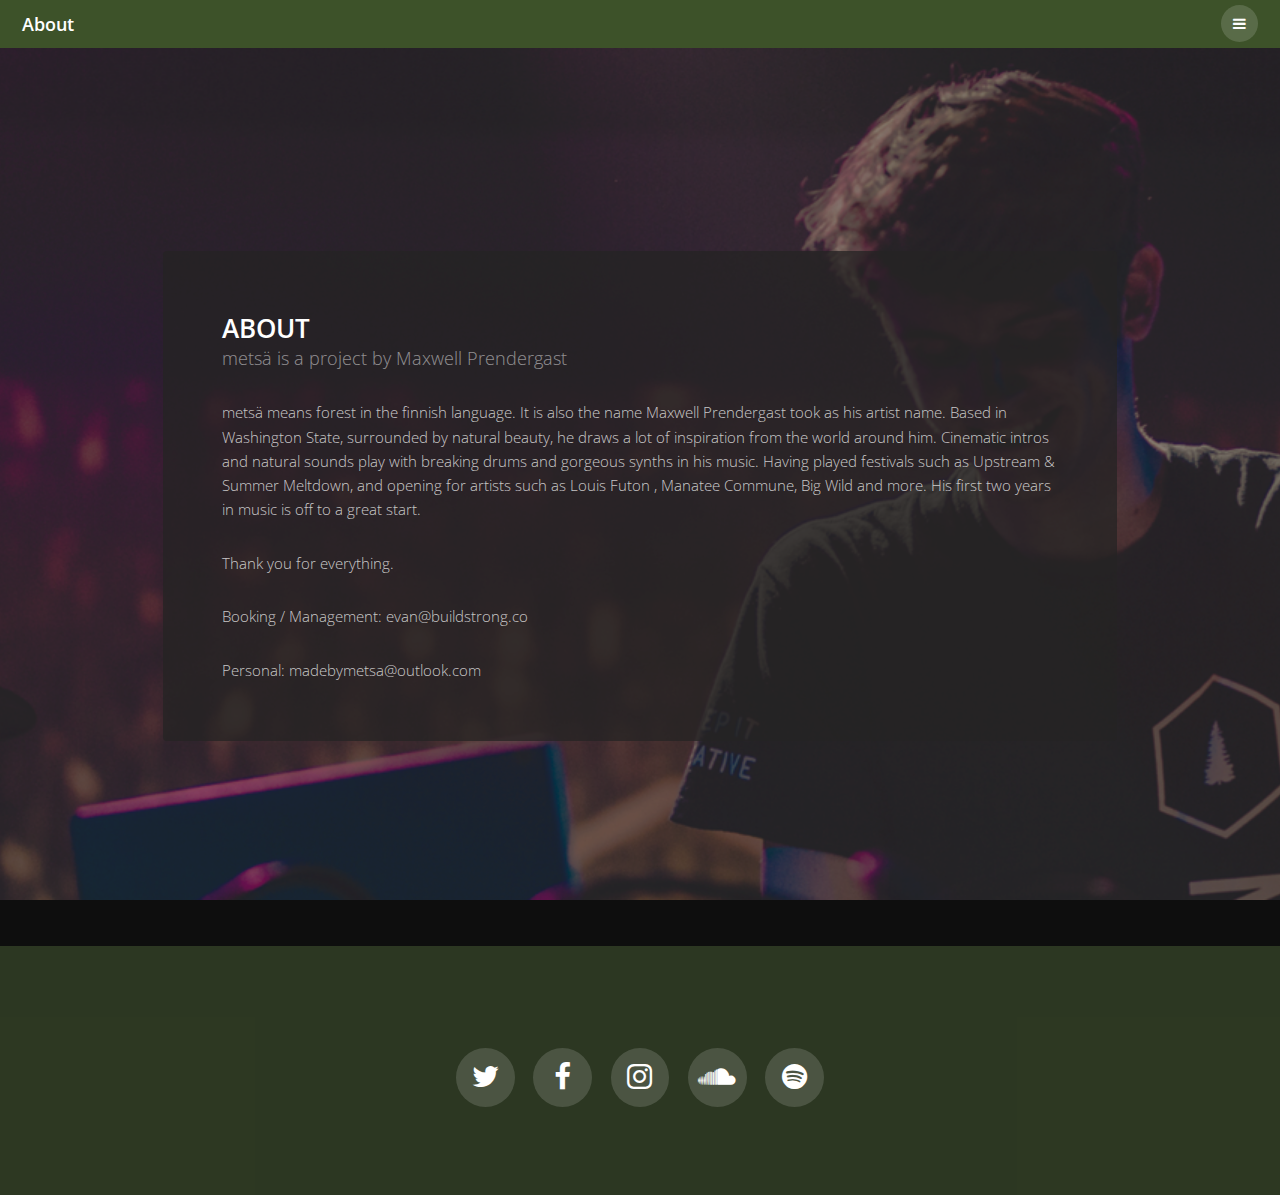
<file: about.html>
<!DOCTYPE HTML>
<!--
	Road Trip by TEMPLATED
	templated.co @templatedco
	Released for free under the Creative Commons Attribution 3.0 license (templated.co/license)
-->
<link rel="apple-touch-icon-precomposed" sizes="57x57" href="favicomatic/apple-touch-icon-57x57.png" />
<link rel="apple-touch-icon-precomposed" sizes="114x114" href="favicomatic/apple-touch-icon-114x114.png" />
<link rel="apple-touch-icon-precomposed" sizes="72x72" href="favicomatic/apple-touch-icon-72x72.png" />
<link rel="apple-touch-icon-precomposed" sizes="144x144" href="favicomatic/apple-touch-icon-144x144.png" />
<link rel="apple-touch-icon-precomposed" sizes="60x60" href="favicomatic/apple-touch-icon-60x60.png" />
<link rel="apple-touch-icon-precomposed" sizes="120x120" href="favicomatic/apple-touch-icon-120x120.png" />
<link rel="apple-touch-icon-precomposed" sizes="76x76" href="favicomatic/apple-touch-icon-76x76.png" />
<link rel="apple-touch-icon-precomposed" sizes="152x152" href="favicomatic/apple-touch-icon-152x152.png" />
<link rel="icon" type="image/png" href="favicomatic/favicon-196x196.png" sizes="196x196" />
<link rel="icon" type="image/png" href="favicomatic/favicon-96x96.png" sizes="96x96" />
<link rel="icon" type="image/png" href="favicomatic/favicon-32x32.png" sizes="32x32" />
<link rel="icon" type="image/png" href="favicomatic/favicon-16x16.png" sizes="16x16" />
<link rel="icon" type="image/png" href="favicomatic/favicon-128.png" sizes="128x128" />
<html>
	<head>
		<title>metsä: about</title>
		<meta charset="utf-8" />
		<meta name="viewport" content="width=device-width, initial-scale=1" />
		<link rel="stylesheet" href="assets/css/main.css" />
	</head>
	<body class="subpage">

		<!-- Header -->
			<header id="header" class="green">
				<div class="logo"><a href="index.html">About</a></div>
				<a href="#menu"><span>Menu</span></a>
			</header>

		<!-- Nav -->
			<nav id="menu">
				<ul class="links">
					<li><a href="index.html">Home</a></li>
					<li><a href="press.html">Press</a></li>
				  <li><a href="about.html">About</a></li>
				</ul>
			</nav>

		<!-- Content -->
		<!--
			Note: To show a background image, set the "data-bg" attribute below
			to the full filename of your image. This is used in each section to set
			the background image.
		-->
		<!-- Four -->
			<section id="four" class="wrapper post bg-img" data-bg="banner3.jpg">
				<div class="inner">
					<article class="box">
						<header>
							<h2  style = "text-align:left;">About</h2>
							<p style = "text-align:left;">metsä is a project by Maxwell Prendergast</p>
						</header>
						<div class="content">
							<p style = "text-align:left;">metsä means forest in the finnish language. It is also the name Maxwell Prendergast took as his artist name. Based in Washington State, surrounded by natural beauty, he draws a lot of inspiration from the world around him.  Cinematic intros and natural sounds play with breaking drums and gorgeous synths in his music.  Having played festivals such as Upstream & Summer Meltdown, and opening for artists such as Louis Futon , Manatee Commune, Big Wild  and more.  His first two years in music is off to a great start.
							</p>
							<p style = "text-align:left;">Thank you for everything.</p>
							<p style = "text-align:left;"> Booking / Management: evan@buildstrong.co</p>
							<p style = "text-align:left;"> Personal: madebymetsa@outlook.com</p>
						</div>
					</article>
				</div>
			</section>

		<!-- Footer -->
			<footer id="footer">
				<div class="inner">
					<ul class="icons">
						<li><a href="https://twitter.com/madebymetsa" class="icon round fa-twitter"><span class="label">Twitter</span></a></li>
						<li><a href="https://www.facebook.com/madebymetsa/" class="icon round fa-facebook"><span class="label">Facebook</span></a></li>
						<li><a href="https://www.instagram.com/madebymetsa/" class="icon round fa-instagram"><span class="label">Instagram</span></a></li>
						<li><a href="https://soundcloud.com/madebymetsa" class="icon round fa-soundcloud"><span class="label">Soundcloud</span></a></li>
						<li><a href="https://open.spotify.com/artist/4e6vHsG1DOc9ei7zar3ds7" class="icon round fa-spotify"><span class="label">Spotify</span></a></li>
					</ul>

				</div>
			</footer>

		<!-- Scripts -->
			<script src="assets/js/jquery.min.js"></script>
			<script src="assets/js/jquery.scrolly.min.js"></script>
			<script src="assets/js/jquery.scrollex.min.js"></script>
			<script src="assets/js/skel.min.js"></script>
			<script src="assets/js/util.js"></script>
			<script src="assets/js/main.js"></script>

	</body>
</html>
</file>
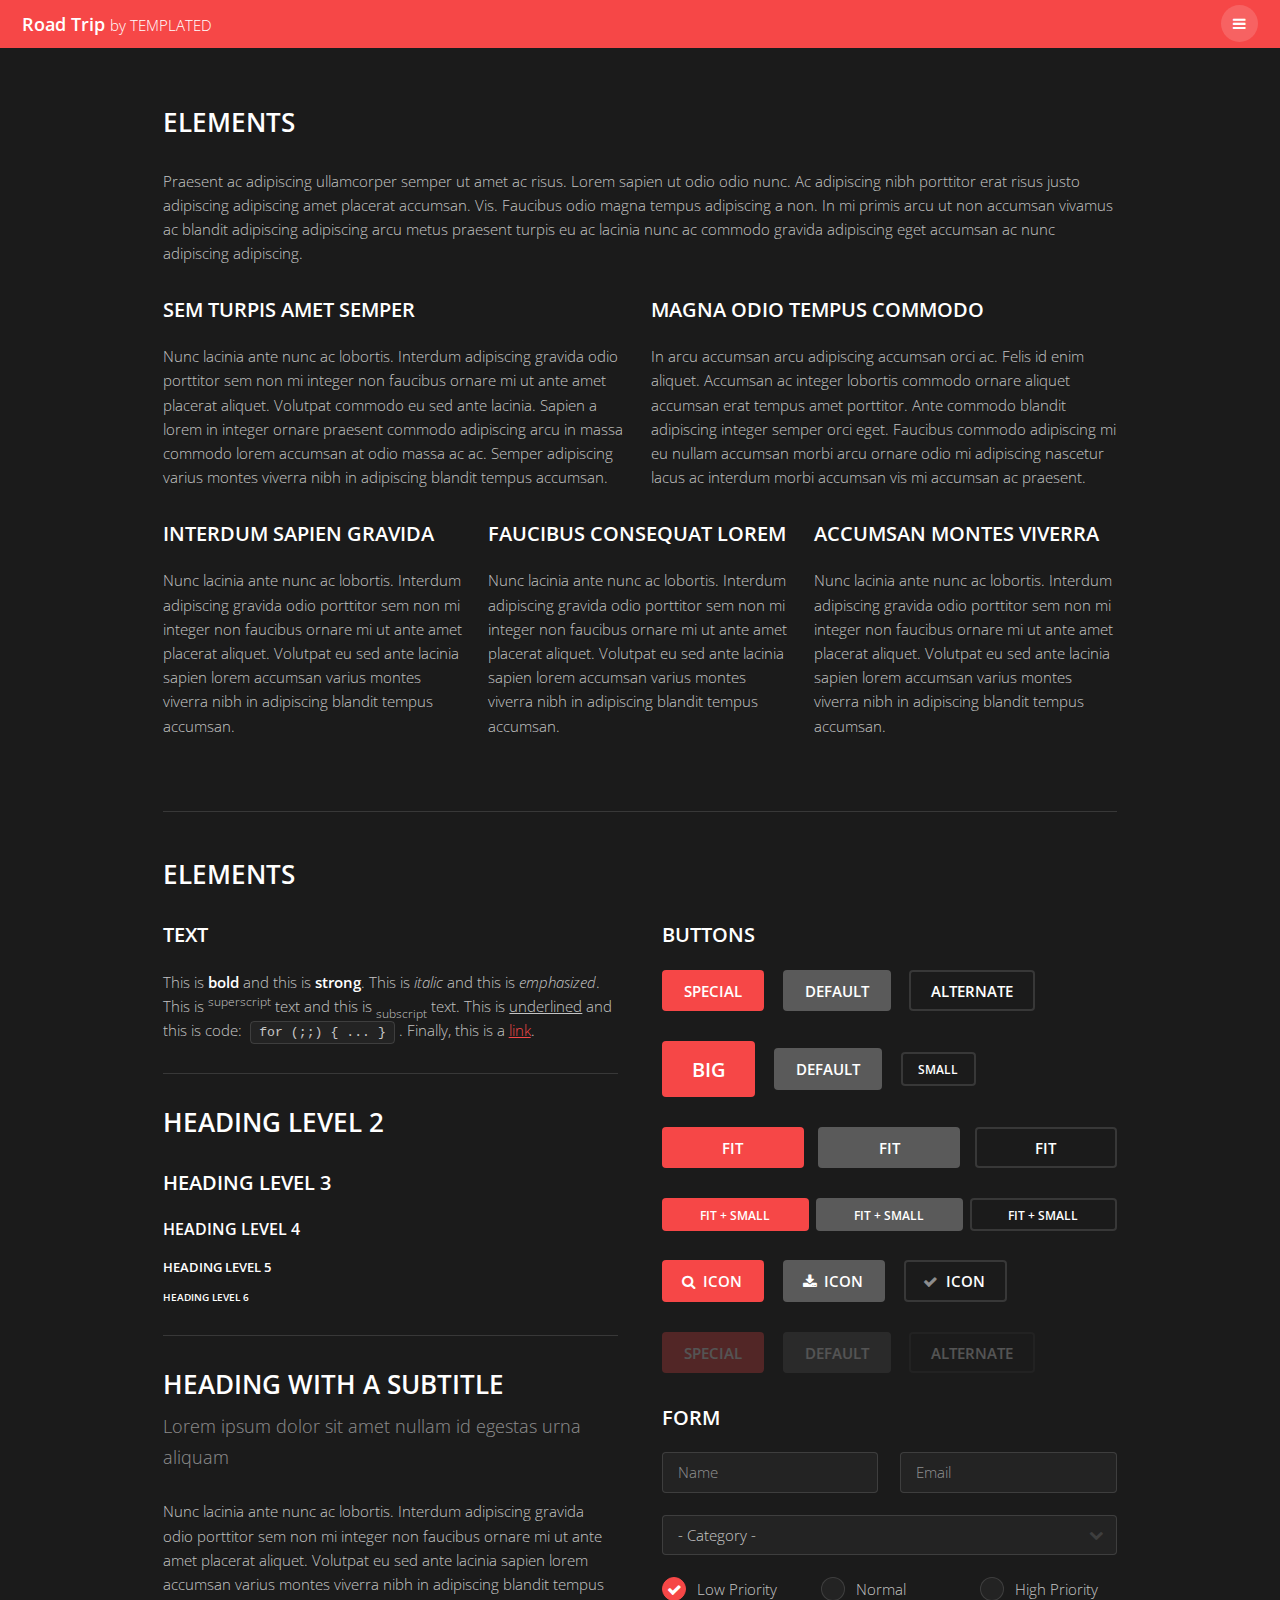
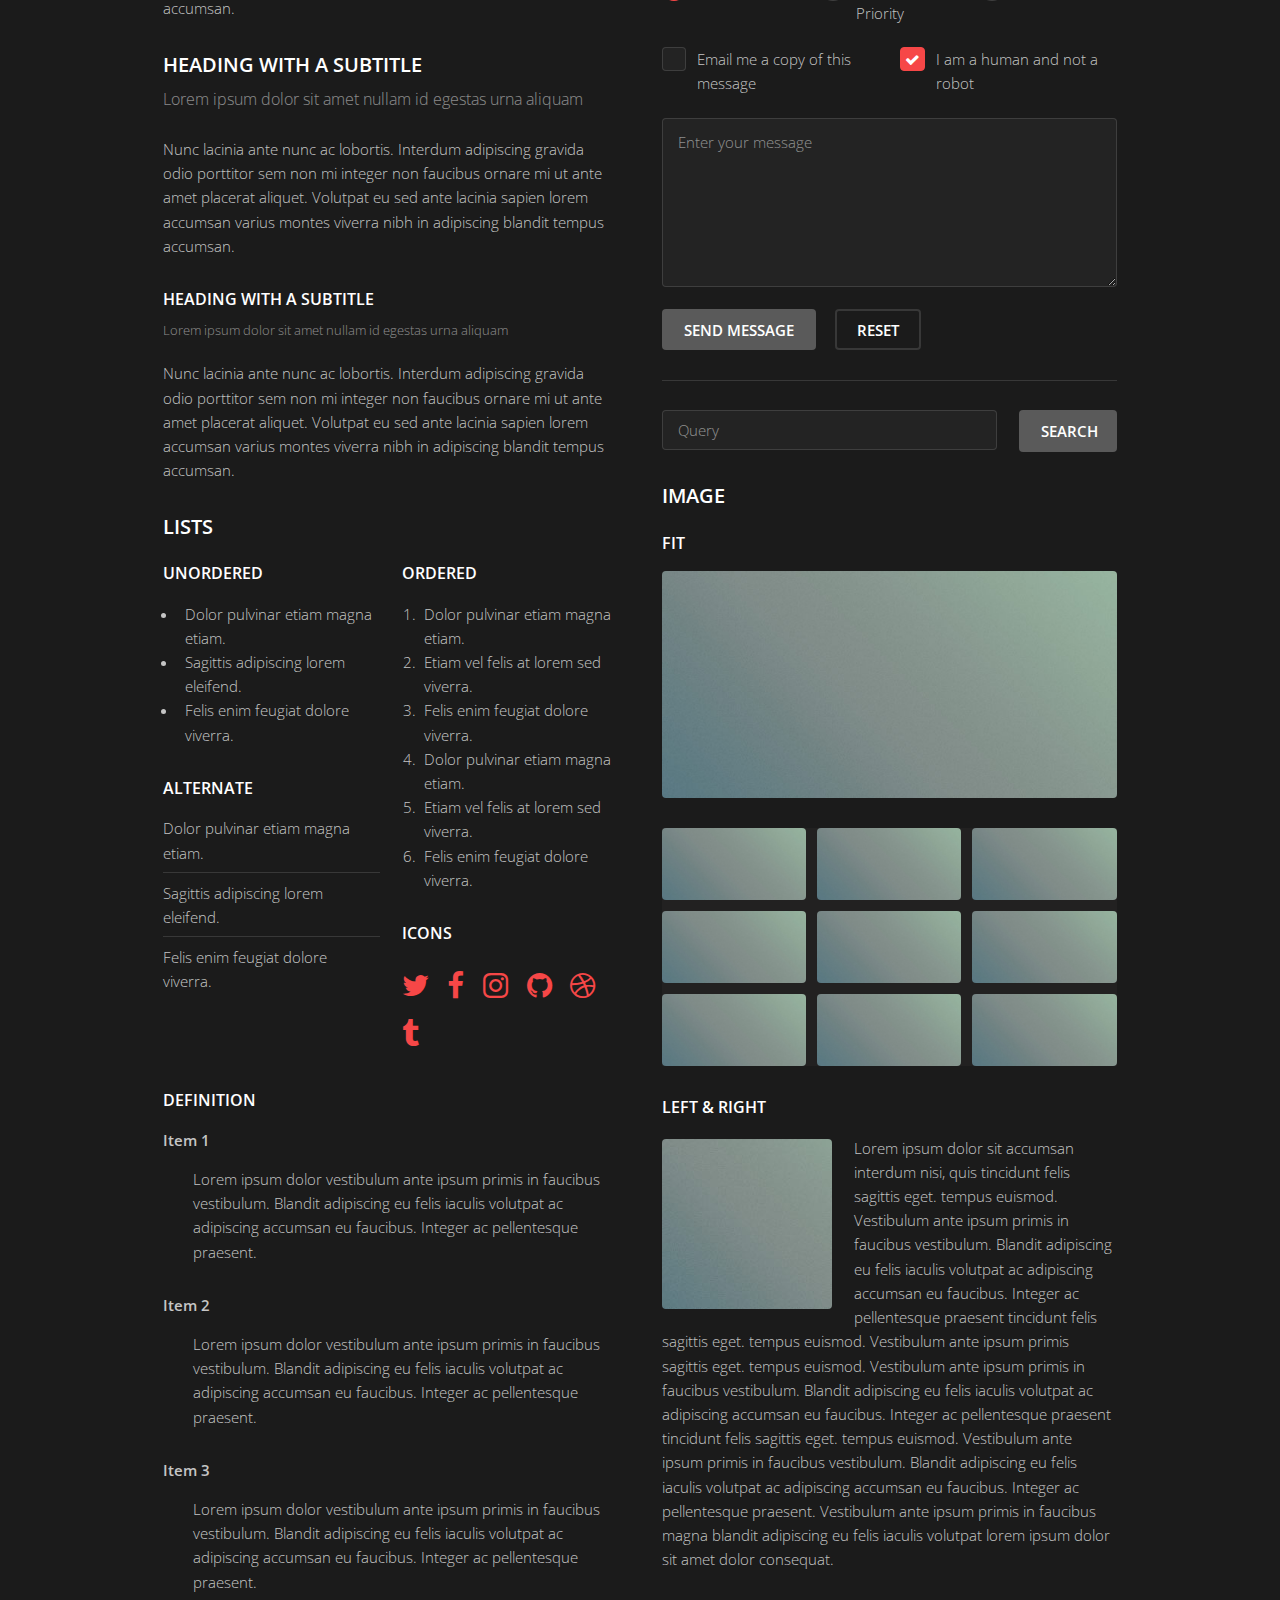
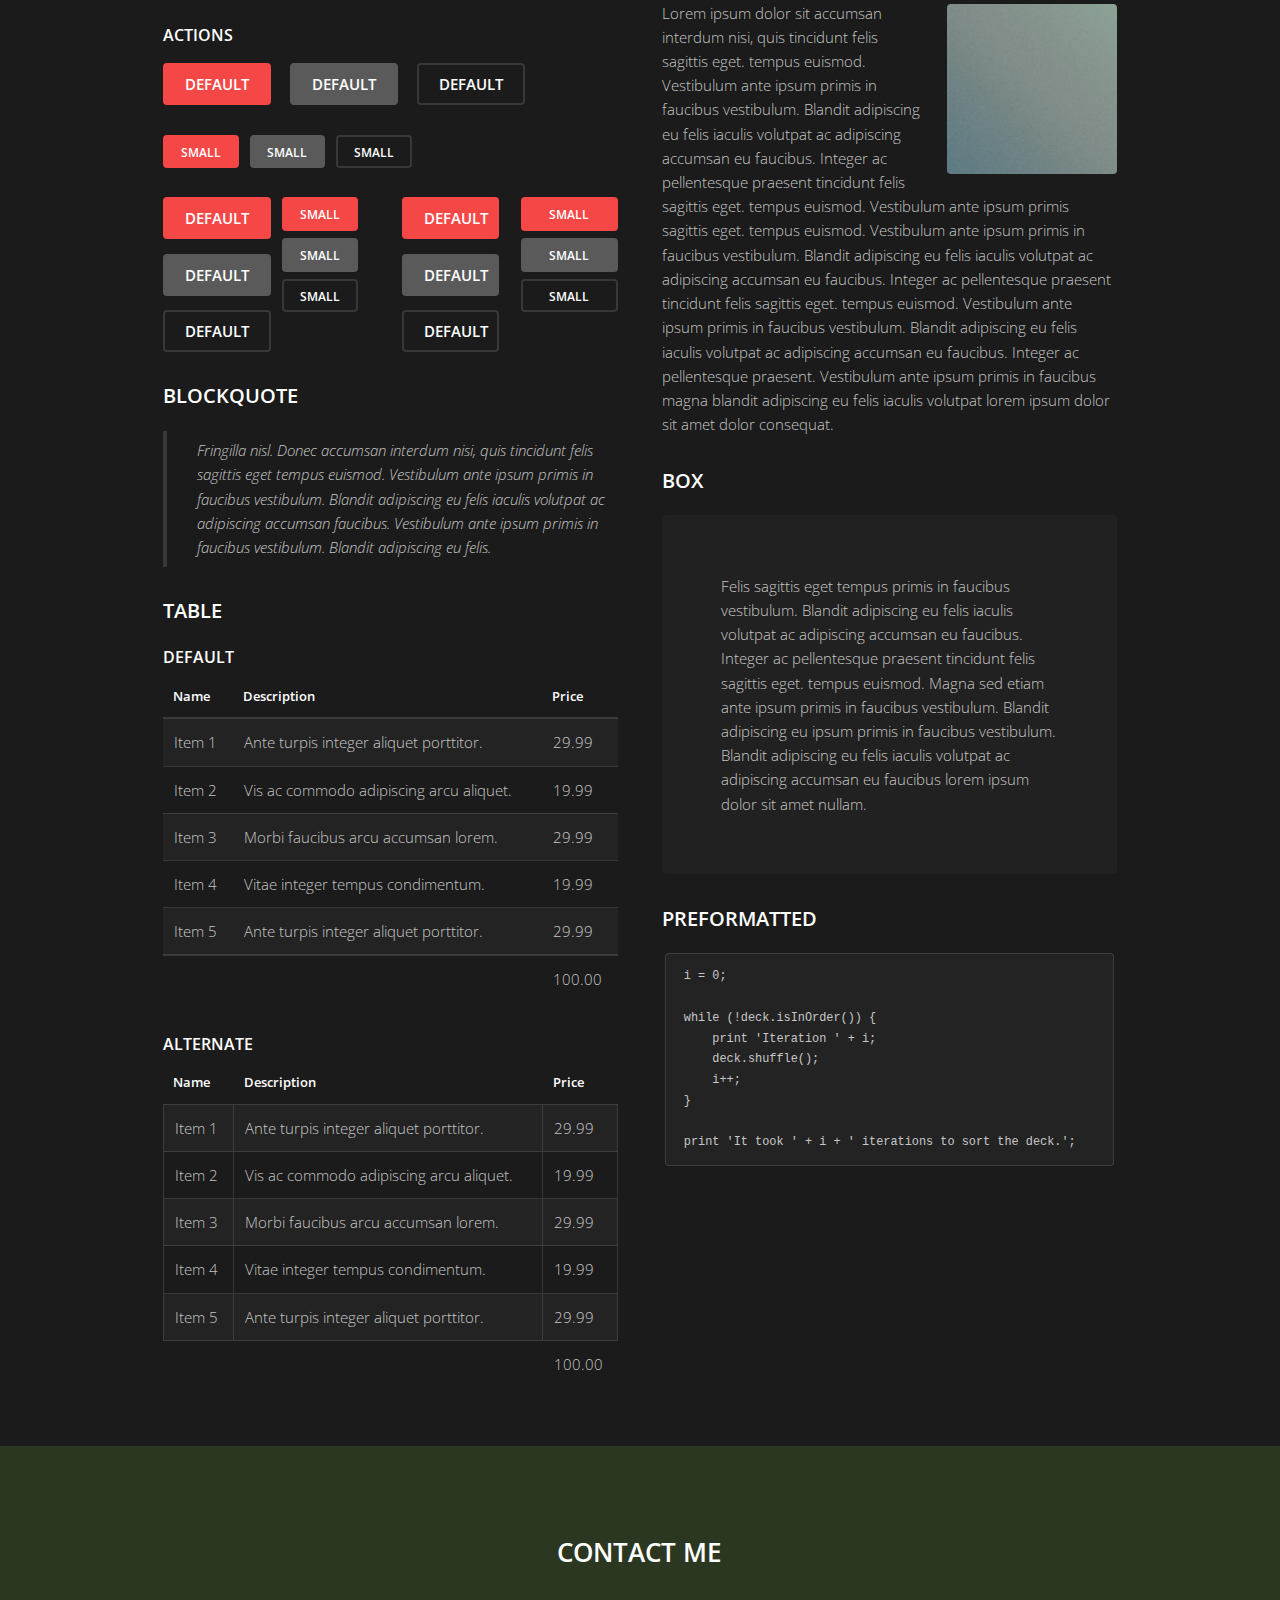
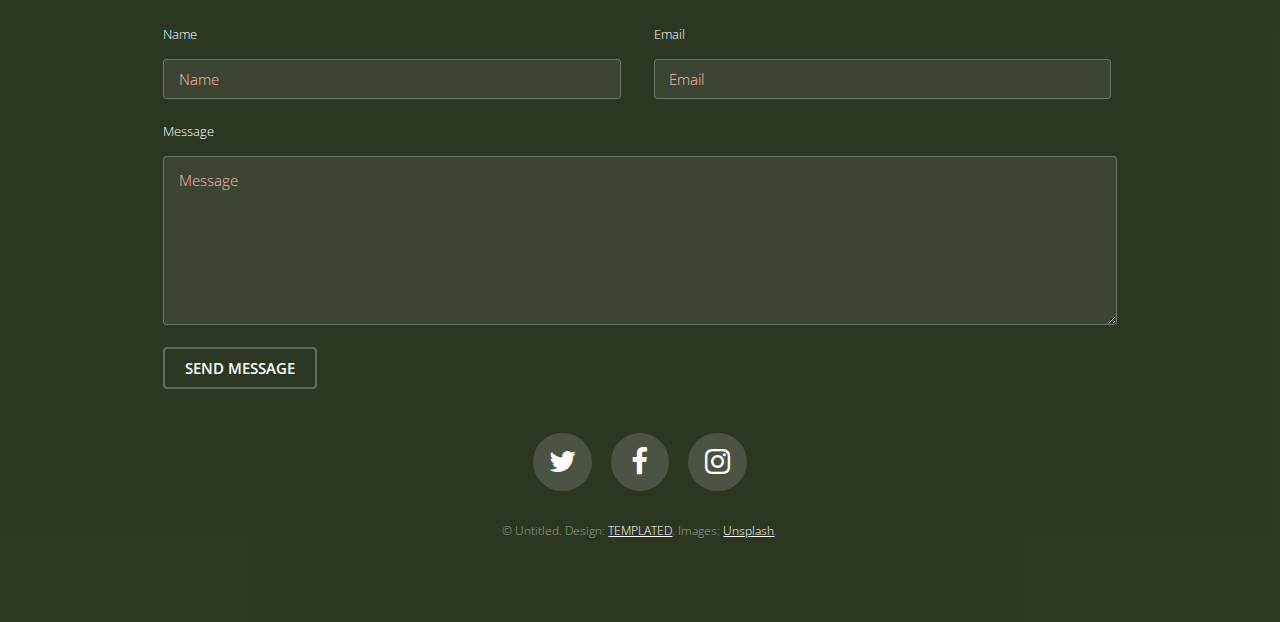
<file: elements.html>
<!DOCTYPE HTML>
<!--
	Road Trip by TEMPLATED
	templated.co @templatedco
	Released for free under the Creative Commons Attribution 3.0 license (templated.co/license)
-->
<html>
	<head>
		<title>Elements - Road Trip by TEMPLATED</title>
		<meta charset="utf-8" />
		<meta name="viewport" content="width=device-width, initial-scale=1" />
		<link rel="stylesheet" href="assets/css/main.css" />
	</head>
	<body class="subpage">

		<!-- Header -->
			<header id="header" class="alt">
				<div class="logo"><a href="index.html">Road Trip <span>by TEMPLATED</span></a></div>
				<a href="#menu"><span>Menu</span></a>
			</header>

		<!-- Nav -->
			<nav id="menu">
				<ul class="links">
					<li><a href="index.html">Home</a></li>
					<li><a href="generic.html">Generic</a></li>
					<li><a href="elements.html">Elements</a></li>
				</ul>
			</nav>

		<!-- Main -->
			<div id="main" class="container">

				<!-- Content -->
					<h2>Elements</h2>
					<p>Praesent ac adipiscing ullamcorper semper ut amet ac risus. Lorem sapien ut odio odio nunc. Ac adipiscing nibh porttitor erat risus justo adipiscing adipiscing amet placerat accumsan. Vis. Faucibus odio magna tempus adipiscing a non. In mi primis arcu ut non accumsan vivamus ac blandit adipiscing adipiscing arcu metus praesent turpis eu ac lacinia nunc ac commodo gravida adipiscing eget accumsan ac nunc adipiscing adipiscing.</p>
					<div class="row">
						<div class="6u 12u$(small)">
							<h3>Sem turpis amet semper</h3>
							<p>Nunc lacinia ante nunc ac lobortis. Interdum adipiscing gravida odio porttitor sem non mi integer non faucibus ornare mi ut ante amet placerat aliquet. Volutpat commodo eu sed ante lacinia. Sapien a lorem in integer ornare praesent commodo adipiscing arcu in massa commodo lorem accumsan at odio massa ac ac. Semper adipiscing varius montes viverra nibh in adipiscing blandit tempus accumsan.</p>
						</div>
						<div class="6u$ 12u$(small)">
							<h3>Magna odio tempus commodo</h3>
							<p>In arcu accumsan arcu adipiscing accumsan orci ac. Felis id enim aliquet. Accumsan ac integer lobortis commodo ornare aliquet accumsan erat tempus amet porttitor. Ante commodo blandit adipiscing integer semper orci eget. Faucibus commodo adipiscing mi eu nullam accumsan morbi arcu ornare odio mi adipiscing nascetur lacus ac interdum morbi accumsan vis mi accumsan ac praesent.</p>
						</div>
						<!-- Break -->
						<div class="4u 12u$(medium)">
							<h3>Interdum sapien gravida</h3>
							<p>Nunc lacinia ante nunc ac lobortis. Interdum adipiscing gravida odio porttitor sem non mi integer non faucibus ornare mi ut ante amet placerat aliquet. Volutpat eu sed ante lacinia sapien lorem accumsan varius montes viverra nibh in adipiscing blandit tempus accumsan.</p>
						</div>
						<div class="4u 12u$(medium)">
							<h3>Faucibus consequat lorem</h3>
							<p>Nunc lacinia ante nunc ac lobortis. Interdum adipiscing gravida odio porttitor sem non mi integer non faucibus ornare mi ut ante amet placerat aliquet. Volutpat eu sed ante lacinia sapien lorem accumsan varius montes viverra nibh in adipiscing blandit tempus accumsan.</p>
						</div>
						<div class="4u$ 12u$(medium)">
							<h3>Accumsan montes viverra</h3>
							<p>Nunc lacinia ante nunc ac lobortis. Interdum adipiscing gravida odio porttitor sem non mi integer non faucibus ornare mi ut ante amet placerat aliquet. Volutpat eu sed ante lacinia sapien lorem accumsan varius montes viverra nibh in adipiscing blandit tempus accumsan.</p>
						</div>
					</div>

				<hr class="major" />

				<!-- Elements -->
					<h2 id="elements">Elements</h2>
					<div class="row 200%">
						<div class="6u 12u$(medium)">

							<!-- Text stuff -->
								<h3>Text</h3>
								<p>This is <b>bold</b> and this is <strong>strong</strong>. This is <i>italic</i> and this is <em>emphasized</em>.
								This is <sup>superscript</sup> text and this is <sub>subscript</sub> text.
								This is <u>underlined</u> and this is code: <code>for (;;) { ... }</code>.
								Finally, this is a <a href="#">link</a>.</p>
								<hr />
								<h2>Heading Level 2</h2>
								<h3>Heading Level 3</h3>
								<h4>Heading Level 4</h4>
								<h5>Heading Level 5</h5>
								<h6>Heading Level 6</h6>
								<hr />
								<header>
									<h2>Heading with a Subtitle</h2>
									<p>Lorem ipsum dolor sit amet nullam id egestas urna aliquam</p>
								</header>
								<p>Nunc lacinia ante nunc ac lobortis. Interdum adipiscing gravida odio porttitor sem non mi integer non faucibus ornare mi ut ante amet placerat aliquet. Volutpat eu sed ante lacinia sapien lorem accumsan varius montes viverra nibh in adipiscing blandit tempus accumsan.</p>
								<header>
									<h3>Heading with a Subtitle</h3>
									<p>Lorem ipsum dolor sit amet nullam id egestas urna aliquam</p>
								</header>
								<p>Nunc lacinia ante nunc ac lobortis. Interdum adipiscing gravida odio porttitor sem non mi integer non faucibus ornare mi ut ante amet placerat aliquet. Volutpat eu sed ante lacinia sapien lorem accumsan varius montes viverra nibh in adipiscing blandit tempus accumsan.</p>
								<header>
									<h4>Heading with a Subtitle</h4>
									<p>Lorem ipsum dolor sit amet nullam id egestas urna aliquam</p>
								</header>
								<p>Nunc lacinia ante nunc ac lobortis. Interdum adipiscing gravida odio porttitor sem non mi integer non faucibus ornare mi ut ante amet placerat aliquet. Volutpat eu sed ante lacinia sapien lorem accumsan varius montes viverra nibh in adipiscing blandit tempus accumsan.</p>

							<!-- Lists -->
								<h3>Lists</h3>
								<div class="row">
									<div class="6u 12u$(small)">

										<h4>Unordered</h4>
										<ul>
											<li>Dolor pulvinar etiam magna etiam.</li>
											<li>Sagittis adipiscing lorem eleifend.</li>
											<li>Felis enim feugiat dolore viverra.</li>
										</ul>

										<h4>Alternate</h4>
										<ul class="alt">
											<li>Dolor pulvinar etiam magna etiam.</li>
											<li>Sagittis adipiscing lorem eleifend.</li>
											<li>Felis enim feugiat dolore viverra.</li>
										</ul>

									</div>
									<div class="6u$ 12u$(small)">

										<h4>Ordered</h4>
										<ol>
											<li>Dolor pulvinar etiam magna etiam.</li>
											<li>Etiam vel felis at lorem sed viverra.</li>
											<li>Felis enim feugiat dolore viverra.</li>
											<li>Dolor pulvinar etiam magna etiam.</li>
											<li>Etiam vel felis at lorem sed viverra.</li>
											<li>Felis enim feugiat dolore viverra.</li>
										</ol>

										<h4>Icons</h4>
										<ul class="icons">
											<li><a href="#" class="icon fa-twitter"><span class="label">Twitter</span></a></li>
											<li><a href="#" class="icon fa-facebook"><span class="label">Facebook</span></a></li>
											<li><a href="#" class="icon fa-instagram"><span class="label">Instagram</span></a></li>
											<li><a href="#" class="icon fa-github"><span class="label">Github</span></a></li>
											<li><a href="#" class="icon fa-dribbble"><span class="label">Dribbble</span></a></li>
											<li><a href="#" class="icon fa-tumblr"><span class="label">Tumblr</span></a></li>
										</ul>

									</div>
								</div>
								<h4>Definition</h4>
								<dl>
									<dt>Item 1</dt>
									<dd>
										<p>Lorem ipsum dolor vestibulum ante ipsum primis in faucibus vestibulum. Blandit adipiscing eu felis iaculis volutpat ac adipiscing accumsan eu faucibus. Integer ac pellentesque praesent.</p>
									</dd>
									<dt>Item 2</dt>
									<dd>
										<p>Lorem ipsum dolor vestibulum ante ipsum primis in faucibus vestibulum. Blandit adipiscing eu felis iaculis volutpat ac adipiscing accumsan eu faucibus. Integer ac pellentesque praesent.</p>
									</dd>
									<dt>Item 3</dt>
									<dd>
										<p>Lorem ipsum dolor vestibulum ante ipsum primis in faucibus vestibulum. Blandit adipiscing eu felis iaculis volutpat ac adipiscing accumsan eu faucibus. Integer ac pellentesque praesent.</p>
									</dd>
								</dl>

								<h4>Actions</h4>
								<ul class="actions">
									<li><a href="#" class="button special">Default</a></li>
									<li><a href="#" class="button">Default</a></li>
									<li><a href="#" class="button alt">Default</a></li>
								</ul>
								<ul class="actions small">
									<li><a href="#" class="button special small">Small</a></li>
									<li><a href="#" class="button small">Small</a></li>
									<li><a href="#" class="button alt small">Small</a></li>
								</ul>
								<div class="row">
									<div class="3u 12u$(small)">
										<ul class="actions vertical">
											<li><a href="#" class="button special">Default</a></li>
											<li><a href="#" class="button">Default</a></li>
											<li><a href="#" class="button alt">Default</a></li>
										</ul>
									</div>
									<div class="3u 12u$(small)">
										<ul class="actions vertical small">
											<li><a href="#" class="button special small">Small</a></li>
											<li><a href="#" class="button small">Small</a></li>
											<li><a href="#" class="button alt small">Small</a></li>
										</ul>
									</div>
									<div class="3u 12u$(small)">
										<ul class="actions vertical">
											<li><a href="#" class="button special fit">Default</a></li>
											<li><a href="#" class="button fit">Default</a></li>
											<li><a href="#" class="button alt fit">Default</a></li>
										</ul>
									</div>
									<div class="3u$ 12u$(small)">
										<ul class="actions vertical small">
											<li><a href="#" class="button special small fit">Small</a></li>
											<li><a href="#" class="button small fit">Small</a></li>
											<li><a href="#" class="button alt small fit">Small</a></li>
										</ul>
									</div>
								</div>

							<!-- Blockquote -->
								<h3>Blockquote</h3>
								<blockquote>Fringilla nisl. Donec accumsan interdum nisi, quis tincidunt felis sagittis eget tempus euismod. Vestibulum ante ipsum primis in faucibus vestibulum. Blandit adipiscing eu felis iaculis volutpat ac adipiscing accumsan faucibus. Vestibulum ante ipsum primis in faucibus vestibulum. Blandit adipiscing eu felis.</blockquote>

							<!-- Table -->
								<h3>Table</h3>

								<h4>Default</h4>
								<div class="table-wrapper">
									<table>
										<thead>
											<tr>
												<th>Name</th>
												<th>Description</th>
												<th>Price</th>
											</tr>
										</thead>
										<tbody>
											<tr>
												<td>Item 1</td>
												<td>Ante turpis integer aliquet porttitor.</td>
												<td>29.99</td>
											</tr>
											<tr>
												<td>Item 2</td>
												<td>Vis ac commodo adipiscing arcu aliquet.</td>
												<td>19.99</td>
											</tr>
											<tr>
												<td>Item 3</td>
												<td> Morbi faucibus arcu accumsan lorem.</td>
												<td>29.99</td>
											</tr>
											<tr>
												<td>Item 4</td>
												<td>Vitae integer tempus condimentum.</td>
												<td>19.99</td>
											</tr>
											<tr>
												<td>Item 5</td>
												<td>Ante turpis integer aliquet porttitor.</td>
												<td>29.99</td>
											</tr>
										</tbody>
										<tfoot>
											<tr>
												<td colspan="2"></td>
												<td>100.00</td>
											</tr>
										</tfoot>
									</table>
								</div>

								<h4>Alternate</h4>
								<div class="table-wrapper">
									<table class="alt">
										<thead>
											<tr>
												<th>Name</th>
												<th>Description</th>
												<th>Price</th>
											</tr>
										</thead>
										<tbody>
											<tr>
												<td>Item 1</td>
												<td>Ante turpis integer aliquet porttitor.</td>
												<td>29.99</td>
											</tr>
											<tr>
												<td>Item 2</td>
												<td>Vis ac commodo adipiscing arcu aliquet.</td>
												<td>19.99</td>
											</tr>
											<tr>
												<td>Item 3</td>
												<td> Morbi faucibus arcu accumsan lorem.</td>
												<td>29.99</td>
											</tr>
											<tr>
												<td>Item 4</td>
												<td>Vitae integer tempus condimentum.</td>
												<td>19.99</td>
											</tr>
											<tr>
												<td>Item 5</td>
												<td>Ante turpis integer aliquet porttitor.</td>
												<td>29.99</td>
											</tr>
										</tbody>
										<tfoot>
											<tr>
												<td colspan="2"></td>
												<td>100.00</td>
											</tr>
										</tfoot>
									</table>
								</div>

						</div>
						<div class="6u$ 12u$(medium)">

							<!-- Buttons -->
								<h3>Buttons</h3>
								<ul class="actions">
									<li><a href="#" class="button special">Special</a></li>
									<li><a href="#" class="button">Default</a></li>
									<li><a href="#" class="button alt">Alternate</a></li>
								</ul>
								<ul class="actions">
									<li><a href="#" class="button special big">Big</a></li>
									<li><a href="#" class="button">Default</a></li>
									<li><a href="#" class="button alt small">Small</a></li>
								</ul>
								<ul class="actions fit">
									<li><a href="#" class="button special fit">Fit</a></li>
									<li><a href="#" class="button fit">Fit</a></li>
									<li><a href="#" class="button alt fit">Fit</a></li>
								</ul>
								<ul class="actions fit small">
									<li><a href="#" class="button special fit small">Fit + Small</a></li>
									<li><a href="#" class="button fit small">Fit + Small</a></li>
									<li><a href="#" class="button alt fit small">Fit + Small</a></li>
								</ul>
								<ul class="actions">
									<li><a href="#" class="button special icon fa-search">Icon</a></li>
									<li><a href="#" class="button icon fa-download">Icon</a></li>
									<li><a href="#" class="button alt icon fa-check">Icon</a></li>
								</ul>
								<ul class="actions">
									<li><span class="button special disabled">Special</span></li>
									<li><span class="button disabled">Default</span></li>
									<li><span class="button alt disabled">Alternate</span></li>
								</ul>

							<!-- Form -->
								<h3>Form</h3>

								<form method="post" action="#">
									<div class="row uniform">
										<div class="6u 12u$(xsmall)">
											<input type="text" name="name" id="name" value="" placeholder="Name" />
										</div>
										<div class="6u$ 12u$(xsmall)">
											<input type="email" name="email" id="email" value="" placeholder="Email" />
										</div>
										<!-- Break -->
										<div class="12u$">
											<div class="select-wrapper">
												<select name="category" id="category">
													<option value="">- Category -</option>
													<option value="1">Manufacturing</option>
													<option value="1">Shipping</option>
													<option value="1">Administration</option>
													<option value="1">Human Resources</option>
												</select>
											</div>
										</div>
										<!-- Break -->
										<div class="4u 12u$(small)">
											<input type="radio" id="priority-low" name="priority" checked>
											<label for="priority-low">Low Priority</label>
										</div>
										<div class="4u 12u$(small)">
											<input type="radio" id="priority-normal" name="priority">
											<label for="priority-normal">Normal Priority</label>
										</div>
										<div class="4u$ 12u$(small)">
											<input type="radio" id="priority-high" name="priority">
											<label for="priority-high">High Priority</label>
										</div>
										<!-- Break -->
										<div class="6u 12u$(small)">
											<input type="checkbox" id="copy" name="copy">
											<label for="copy">Email me a copy of this message</label>
										</div>
										<div class="6u$ 12u$(small)">
											<input type="checkbox" id="human" name="human" checked>
											<label for="human">I am a human and not a robot</label>
										</div>
										<!-- Break -->
										<div class="12u$">
											<textarea name="message" id="message" placeholder="Enter your message" rows="6"></textarea>
										</div>
										<!-- Break -->
										<div class="12u$">
											<ul class="actions">
												<li><input type="submit" value="Send Message" /></li>
												<li><input type="reset" value="Reset" class="alt" /></li>
											</ul>
										</div>
									</div>
								</form>

								<hr />

								<form method="post" action="#">
									<div class="row uniform">
										<div class="9u 12u$(small)">
											<input type="text" name="query" id="query" value="" placeholder="Query" />
										</div>
										<div class="3u$ 12u$(small)">
											<input type="submit" value="Search" class="fit" />
										</div>
									</div>
								</form>

							<!-- Image -->
								<h3>Image</h3>

								<h4>Fit</h4>
								<span class="image fit"><img src="images/pic01.jpg" alt="" /></span>
								<div class="box alt">
									<div class="row 50% uniform">
										<div class="4u"><span class="image fit"><img src="images/pic01.jpg" alt="" /></span></div>
										<div class="4u"><span class="image fit"><img src="images/pic01.jpg" alt="" /></span></div>
										<div class="4u$"><span class="image fit"><img src="images/pic01.jpg" alt="" /></span></div>
										<!-- Break -->
										<div class="4u"><span class="image fit"><img src="images/pic01.jpg" alt="" /></span></div>
										<div class="4u"><span class="image fit"><img src="images/pic01.jpg" alt="" /></span></div>
										<div class="4u$"><span class="image fit"><img src="images/pic01.jpg" alt="" /></span></div>
										<!-- Break -->
										<div class="4u"><span class="image fit"><img src="images/pic01.jpg" alt="" /></span></div>
										<div class="4u"><span class="image fit"><img src="images/pic01.jpg" alt="" /></span></div>
										<div class="4u$"><span class="image fit"><img src="images/pic01.jpg" alt="" /></span></div>
									</div>
								</div>

								<h4>Left &amp; Right</h4>
								<p><span class="image left"><img src="images/pic02.jpg" alt="" /></span>Lorem ipsum dolor sit accumsan interdum nisi, quis tincidunt felis sagittis eget. tempus euismod. Vestibulum ante ipsum primis in faucibus vestibulum. Blandit adipiscing eu felis iaculis volutpat ac adipiscing accumsan eu faucibus. Integer ac pellentesque praesent tincidunt felis sagittis eget. tempus euismod. Vestibulum ante ipsum primis sagittis eget. tempus euismod. Vestibulum ante ipsum primis in faucibus vestibulum. Blandit adipiscing eu felis iaculis volutpat ac adipiscing accumsan eu faucibus. Integer ac pellentesque praesent tincidunt felis sagittis eget. tempus euismod. Vestibulum ante ipsum primis in faucibus vestibulum. Blandit adipiscing eu felis iaculis volutpat ac adipiscing accumsan eu faucibus. Integer ac pellentesque praesent. Vestibulum ante ipsum primis in faucibus magna blandit adipiscing eu felis iaculis volutpat lorem ipsum dolor sit amet dolor consequat.</p>
								<p><span class="image right"><img src="images/pic02.jpg" alt="" /></span>Lorem ipsum dolor sit accumsan interdum nisi, quis tincidunt felis sagittis eget. tempus euismod. Vestibulum ante ipsum primis in faucibus vestibulum. Blandit adipiscing eu felis iaculis volutpat ac adipiscing accumsan eu faucibus. Integer ac pellentesque praesent tincidunt felis sagittis eget. tempus euismod. Vestibulum ante ipsum primis sagittis eget. tempus euismod. Vestibulum ante ipsum primis in faucibus vestibulum. Blandit adipiscing eu felis iaculis volutpat ac adipiscing accumsan eu faucibus. Integer ac pellentesque praesent tincidunt felis sagittis eget. tempus euismod. Vestibulum ante ipsum primis in faucibus vestibulum. Blandit adipiscing eu felis iaculis volutpat ac adipiscing accumsan eu faucibus. Integer ac pellentesque praesent. Vestibulum ante ipsum primis in faucibus magna blandit adipiscing eu felis iaculis volutpat lorem ipsum dolor sit amet dolor consequat.</p>

							<!-- Box -->
								<h3>Box</h3>
								<div class="box">
									<p>Felis sagittis eget tempus primis in faucibus vestibulum. Blandit adipiscing eu felis iaculis volutpat ac adipiscing accumsan eu faucibus. Integer ac pellentesque praesent tincidunt felis sagittis eget. tempus euismod. Magna sed etiam ante ipsum primis in faucibus vestibulum. Blandit adipiscing eu ipsum primis in faucibus vestibulum. Blandit adipiscing eu felis iaculis volutpat ac adipiscing accumsan eu faucibus lorem ipsum dolor sit amet nullam.</p>
								</div>

							<!-- Preformatted Code -->
								<h3>Preformatted</h3>
								<pre><code>i = 0;

while (!deck.isInOrder()) {
    print 'Iteration ' + i;
    deck.shuffle();
    i++;
}

print 'It took ' + i + ' iterations to sort the deck.';
</code></pre>

						</div>
					</div>

			</div>

		<!-- Footer -->
			<footer id="footer">
				<div class="inner">

					<h2>Contact Me</h2>

					<form action="#" method="post">

						<div class="field half first">
							<label for="name">Name</label>
							<input name="name" id="name" type="text" placeholder="Name">
						</div>
						<div class="field half">
							<label for="email">Email</label>
							<input name="email" id="email" type="email" placeholder="Email">
						</div>
						<div class="field">
							<label for="message">Message</label>
							<textarea name="message" id="message" rows="6" placeholder="Message"></textarea>
						</div>
						<ul class="actions">
							<li><input value="Send Message" class="button alt" type="submit"></li>
						</ul>
					</form>

					<ul class="icons">
						<li><a href="#" class="icon round fa-twitter"><span class="label">Twitter</span></a></li>
						<li><a href="#" class="icon round fa-facebook"><span class="label">Facebook</span></a></li>
						<li><a href="#" class="icon round fa-instagram"><span class="label">Instagram</span></a></li>
					</ul>

					<div class="copyright">
						&copy; Untitled. Design: <a href="https://templated.co">TEMPLATED</a>. Images: <a href="https://unsplash.com">Unsplash</a>.
					</div>

				</div>
			</footer>

		<!-- Scripts -->
			<script src="assets/js/jquery.min.js"></script>
			<script src="assets/js/jquery.scrolly.min.js"></script>
			<script src="assets/js/jquery.scrollex.min.js"></script>
			<script src="assets/js/skel.min.js"></script>
			<script src="assets/js/util.js"></script>
			<script src="assets/js/main.js"></script>

	</body>
</html>
</file>
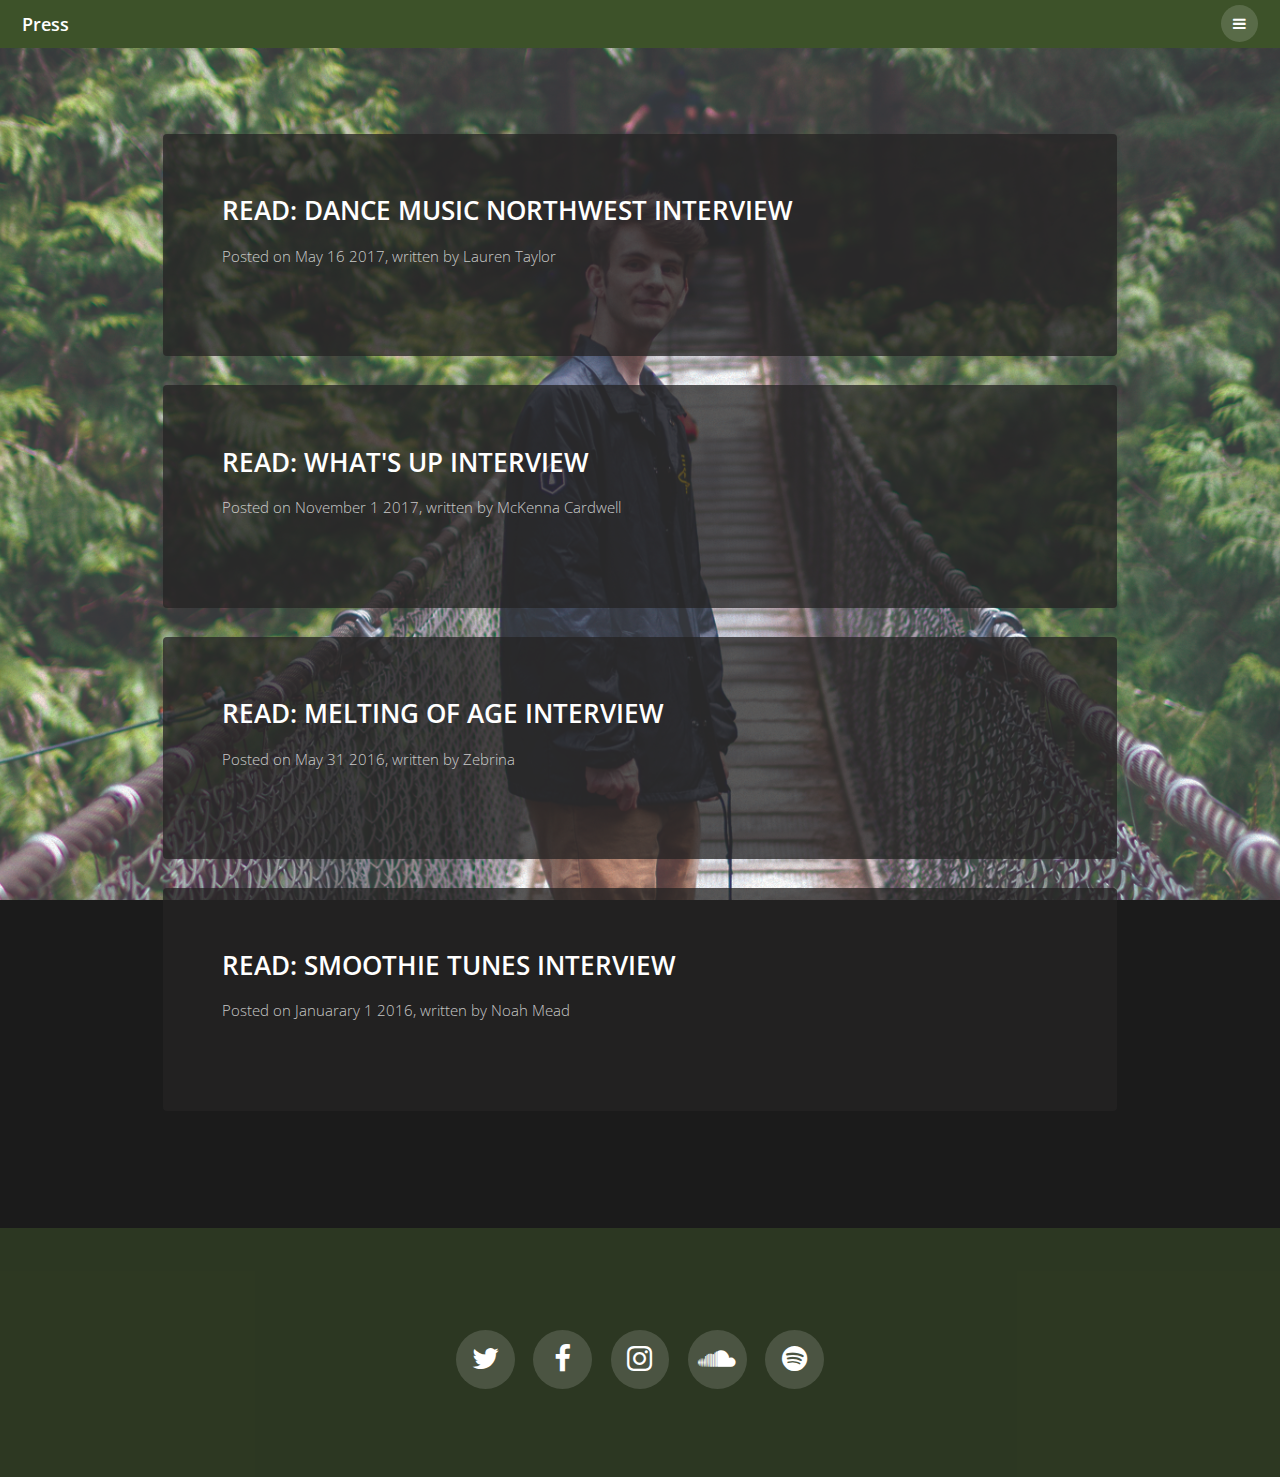
<file: generic.html>
<!DOCTYPE HTML>
<!--
	Road Trip by TEMPLATED
	templated.co @templatedco
	Released for free under the Creative Commons Attribution 3.0 license (templated.co/license)
-->
<html>
	<head>
		<title>metsä: press</title>
		<meta charset="utf-8" />
		<meta name="viewport" content="width=device-width, initial-scale=1" />
		<link rel="stylesheet" href="assets/css/main.css" />
	</head>
	<body class="subpage">

		<!-- Header -->
			<header id="header" class="green">
				<div class="logo"><a href="index.html">Press</a></div>
				<a href="#menu"><span>Menu</span></a>
			</header>

		<!-- Nav -->
			<nav id="menu">
				<ul class="links">
					<li><a href="index.html">Home</a></li>
					<li><a href="generic.html">Press</a></li>
					<li><a href="elements.html">Elements</a></li>
				</ul>
			</nav>

		<!-- Content -->
		<!--
			Note: To show a background image, set the "data-bg" attribute below
			to the full filename of your image. This is used in each section to set
			the background image.
		-->
			<section id="post" class="wrapper bg-img" data-bg="press.jpg">
				<div class="inner">
					<article class="box">
						<header>
							<h2><a href="http://dancemusicnw.com/bellingham-music-series-metsa-interview/">Read: Dance Music Northwest Interview</a></h2>

						</header>
						<div class="content">
								<p>Posted on May 16 2017, written by Lauren Taylor <p>
						</div>
					</article>
					<article class="box">
						<header>
							<h2><a href="http://www.whatsup-magazine.com/2016/11/metsa-electronic-music-artist-connects-with-listeners/">Read: What's Up Interview</a></h2>

						</header>
						<div class="content">
								<p>Posted on November 1 2017, written by McKenna Cardwell <p>
						</div>
					</article>
					<article class="box">
						<header>
							<h2><a href="http://www.meltingofage.com/2016/05/point-of-view-interview-17.html">Read: Melting Of Age Interview</a></h2>

						</header>
						<div class="content">
								<p>Posted on May 31 2016, written by Zebrina <p>
						</div>
					</article>

					<article class="box">
						<header>
							<h2><a href="http://www.smoothietunes.com/2016/01/06/artist-spotlight-metsa/">Read: Smoothie Tunes Interview</a></h2>

						</header>
						<div class="content">
								<p>Posted on Januarary 1 2016, written by Noah Mead <p>
						</div>
					</article>
				</div>
			</section>

		<!-- Footer -->
			<footer id="footer">
				<div class="inner">
					<ul class="icons">
						<li><a href="https://twitter.com/madebymetsa" class="icon round fa-twitter"><span class="label">Twitter</span></a></li>
						<li><a href="https://www.facebook.com/madebymetsa/" class="icon round fa-facebook"><span class="label">Facebook</span></a></li>
						<li><a href="https://www.instagram.com/madebymetsa/" class="icon round fa-instagram"><span class="label">Instagram</span></a></li>
						<li><a href="https://soundcloud.com/madebymetsa" class="icon round fa-soundcloud"><span class="label">Soundcloud</span></a></li>
						<li><a href="https://open.spotify.com/artist/4e6vHsG1DOc9ei7zar3ds7" class="icon round fa-spotify"><span class="label">Spotify</span></a></li>
					</ul>

				</div>
			</footer>

		<!-- Scripts -->
			<script src="assets/js/jquery.min.js"></script>
			<script src="assets/js/jquery.scrolly.min.js"></script>
			<script src="assets/js/jquery.scrollex.min.js"></script>
			<script src="assets/js/skel.min.js"></script>
			<script src="assets/js/util.js"></script>
			<script src="assets/js/main.js"></script>

	</body>
</html>
</file>
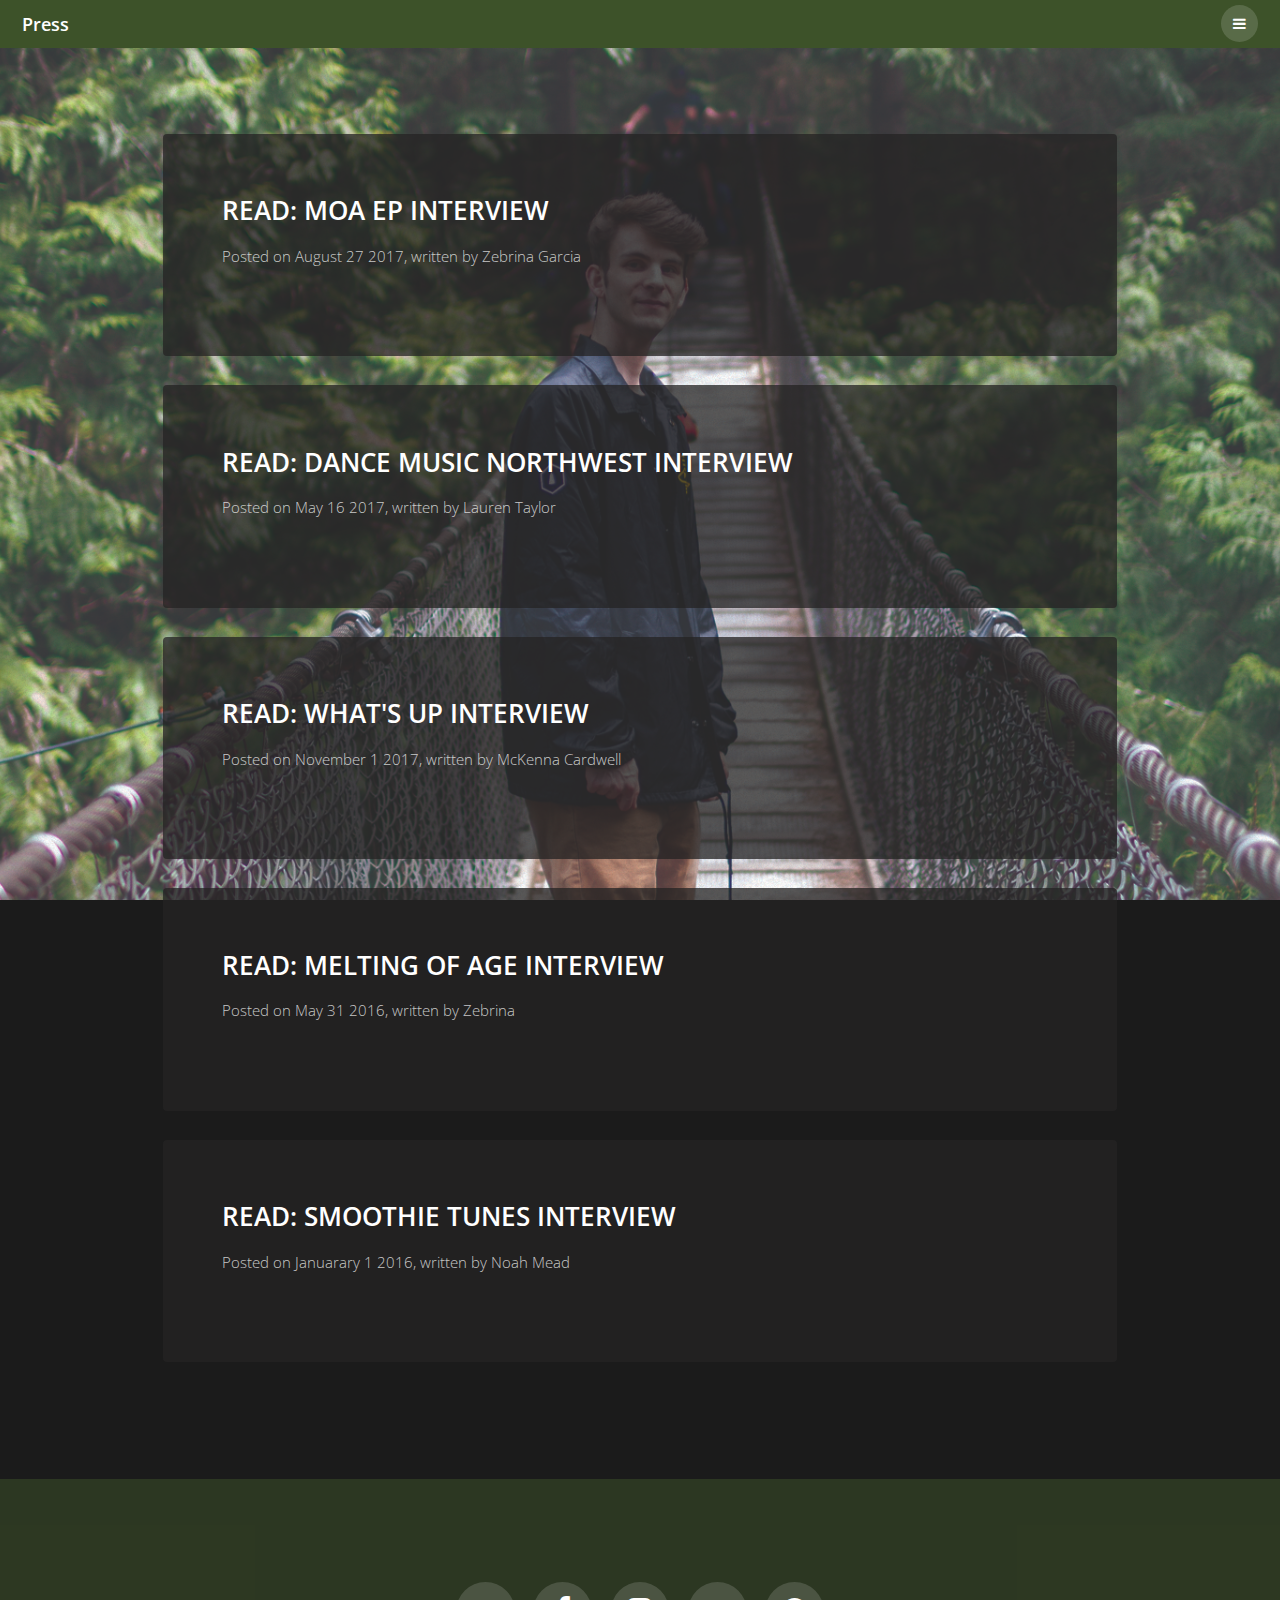
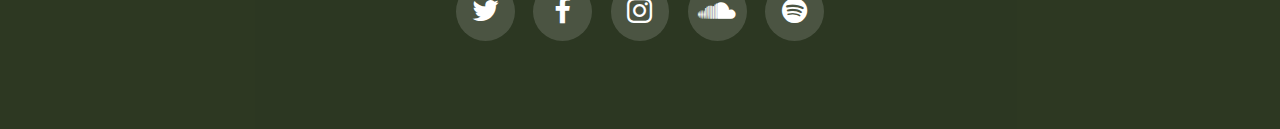
<file: press.html>
<!DOCTYPE HTML>
<!--
	Road Trip by TEMPLATED
	templated.co @templatedco
	Released for free under the Creative Commons Attribution 3.0 license (templated.co/license)
-->
<link rel="apple-touch-icon-precomposed" sizes="57x57" href="favicomatic/apple-touch-icon-57x57.png" />
<link rel="apple-touch-icon-precomposed" sizes="114x114" href="favicomatic/apple-touch-icon-114x114.png" />
<link rel="apple-touch-icon-precomposed" sizes="72x72" href="favicomatic/apple-touch-icon-72x72.png" />
<link rel="apple-touch-icon-precomposed" sizes="144x144" href="favicomatic/apple-touch-icon-144x144.png" />
<link rel="apple-touch-icon-precomposed" sizes="60x60" href="favicomatic/apple-touch-icon-60x60.png" />
<link rel="apple-touch-icon-precomposed" sizes="120x120" href="favicomatic/apple-touch-icon-120x120.png" />
<link rel="apple-touch-icon-precomposed" sizes="76x76" href="favicomatic/apple-touch-icon-76x76.png" />
<link rel="apple-touch-icon-precomposed" sizes="152x152" href="favicomatic/apple-touch-icon-152x152.png" />
<link rel="icon" type="image/png" href="favicomatic/favicon-196x196.png" sizes="196x196" />
<link rel="icon" type="image/png" href="favicomatic/favicon-96x96.png" sizes="96x96" />
<link rel="icon" type="image/png" href="favicomatic/favicon-32x32.png" sizes="32x32" />
<link rel="icon" type="image/png" href="favicomatic/favicon-16x16.png" sizes="16x16" />
<link rel="icon" type="image/png" href="favicomatic/favicon-128.png" sizes="128x128" />
<html>
	<head>
		<title>metsä: press</title>
		<meta charset="utf-8" />
		<meta name="viewport" content="width=device-width, initial-scale=1" />
		<link rel="stylesheet" href="assets/css/main.css" />
	</head>
	<body class="subpage">

		<!-- Header -->
			<header id="header" class="green">
				<div class="logo"><a href="index.html">Press</a></div>
				<a href="#menu"><span>Menu</span></a>
			</header>

		<!-- Nav -->
			<nav id="menu">
				<ul class="links">
					<li><a href="index.html">Home</a></li>
					<li><a href="press.html">Press</a></li>
					<li><a href="about.html">About</a></li>
				</ul>
			</nav>

		<!-- Content -->
		<!--
			Note: To show a background image, set the "data-bg" attribute below
			to the full filename of your image. This is used in each section to set
			the background image.
		-->
			<section id="post" class="wrapper bg-img" data-bg="press.jpg">
				<div class="inner">
					<article class="box">
						<header>
							<h2><a href="http://www.meltingofage.com/2017/08/artist-q-new-metsa-ep.html">Read: MOA EP interview</a></h2>

						</header>
						<div class="content">
								<p>Posted on August 27 2017, written by Zebrina Garcia <p>
						</div>
					</article>

					<article class="box">
						<header>
							<h2><a href="http://dancemusicnw.com/bellingham-music-series-metsa-interview/">Read: Dance Music Northwest Interview</a></h2>

						</header>
						<div class="content">
								<p>Posted on May 16 2017, written by Lauren Taylor <p>
						</div>
					</article>
					<article class="box">
						<header>
							<h2><a href="http://www.whatsup-magazine.com/2016/11/metsa-electronic-music-artist-connects-with-listeners/">Read: What's Up Interview</a></h2>

						</header>
						<div class="content">
								<p>Posted on November 1 2017, written by McKenna Cardwell <p>
						</div>
					</article>
		
					<article class="box">
						<header>
							<h2><a href="http://www.meltingofage.com/2016/05/point-of-view-interview-17.html">Read: Melting Of Age Interview</a></h2>

						</header>
						<div class="content">
								<p>Posted on May 31 2016, written by Zebrina <p>
						</div>
					</article>

					<article class="box">
						<header>
							<h2><a href="http://www.smoothietunes.com/2016/01/06/artist-spotlight-metsa/">Read: Smoothie Tunes Interview</a></h2>

						</header>
						<div class="content">
								<p>Posted on Januarary 1 2016, written by Noah Mead <p>
						</div>
					</article>
				</div>
			</section>

		<!-- Footer -->
			<footer id="footer">
				<div class="inner">
					<ul class="icons">
						<li><a href="https://twitter.com/madebymetsa" class="icon round fa-twitter"><span class="label">Twitter</span></a></li>
						<li><a href="https://www.facebook.com/madebymetsa/" class="icon round fa-facebook"><span class="label">Facebook</span></a></li>
						<li><a href="https://www.instagram.com/madebymetsa/" class="icon round fa-instagram"><span class="label">Instagram</span></a></li>
						<li><a href="https://soundcloud.com/madebymetsa" class="icon round fa-soundcloud"><span class="label">Soundcloud</span></a></li>
						<li><a href="https://open.spotify.com/artist/4e6vHsG1DOc9ei7zar3ds7" class="icon round fa-spotify"><span class="label">Spotify</span></a></li>
					</ul>

				</div>
			</footer>

		<!-- Scripts -->
			<script src="assets/js/jquery.min.js"></script>
			<script src="assets/js/jquery.scrolly.min.js"></script>
			<script src="assets/js/jquery.scrollex.min.js"></script>
			<script src="assets/js/skel.min.js"></script>
			<script src="assets/js/util.js"></script>
			<script src="assets/js/main.js"></script>

	</body>
</html>
</file>
<file: assets/css/main.css>
@charset "UTF-8";
@import url(font-awesome.min.css);
@import url("https://fonts.googleapis.com/css?family=Roboto|Open+Sans:300,400,600,700,800");

/*
	Road Trip by TEMPLATED
	templated.co @templatedco
	Released for free under the Creative Commons Attribution 3.0 license (templated.co/license)
*/

/* Reset */

	html, body, div, span, applet, object, iframe, h1, h2, h3, h4, h5, h6, p, blockquote, pre, a, abbr, acronym, address, big, cite, code, del, dfn, em, img, ins, kbd, q, s, samp, small, strike, strong, sub, sup, tt, var, b, u, i, center, dl, dt, dd, ol, ul, li, fieldset, form, label, legend, table, caption, tbody, tfoot, thead, tr, th, td, article, aside, canvas, details, embed, figure, figcaption, footer, header, hgroup, menu, nav, output, ruby, section, summary, time, mark, audio, video {
		margin: 0;
		padding: 0;
		border: 0;
		font-size: 100%;
		font: inherit;
		vertical-align: baseline;
	}

	article, aside, details, figcaption, figure, footer, header, hgroup, menu, nav, section {
		display: block;
	}

	body {
		line-height: 1;
	}

	ol, ul {
		list-style: none;
	}

	blockquote, q {
		quotes: none;
	}

	blockquote:before, blockquote:after, q:before, q:after {
		content: '';
		content: none;
	}

	table {
		border-collapse: collapse;
		border-spacing: 0;
	}

	body {
		-webkit-text-size-adjust: none;
	}

/* Box Model */

	*, *:before, *:after {
		-moz-box-sizing: border-box;
		-webkit-box-sizing: border-box;
		box-sizing: border-box;
	}

/* Containers */

	.container {
		margin-left: auto;
		margin-right: auto;
	}

	.container.\31 25\25 {
		width: 100%;
		max-width: 100em;
		min-width: 80em;
	}

	.container.\37 5\25 {
		width: 60em;
	}

	.container.\35 0\25 {
		width: 40em;
	}

	.container.\32 5\25 {
		width: 20em;
	}

	.container {
		width: 80em;
	}

	@media screen and (max-width: 1680px) {

		.container.\31 25\25 {
			width: 100%;
			max-width: 100em;
			min-width: 80em;
		}

		.container.\37 5\25 {
			width: 60em;
		}

		.container.\35 0\25 {
			width: 40em;
		}

		.container.\32 5\25 {
			width: 20em;
		}

		.container {
			width: 80em;
		}

	}

	@media screen and (max-width: 1280px) {

		.container.\31 25\25 {
			width: 100%;
			max-width: 81.25em;
			min-width: 65em;
		}

		.container.\37 5\25 {
			width: 48.75em;
		}

		.container.\35 0\25 {
			width: 32.5em;
		}

		.container.\32 5\25 {
			width: 16.25em;
		}

		.container {
			width: 65em;
		}

	}

	@media screen and (max-width: 980px) {

		.container.\31 25\25 {
			width: 100%;
			max-width: 112.5%;
			min-width: 90%;
		}

		.container.\37 5\25 {
			width: 67.5%;
		}

		.container.\35 0\25 {
			width: 45%;
		}

		.container.\32 5\25 {
			width: 22.5%;
		}

		.container {
			width: 90%;
		}

	}

	@media screen and (max-width: 736px) {

		.container.\31 25\25 {
			width: 100%;
			max-width: 112.5%;
			min-width: 90%;
		}

		.container.\37 5\25 {
			width: 67.5%;
		}

		.container.\35 0\25 {
			width: 45%;
		}

		.container.\32 5\25 {
			width: 22.5%;
		}

		.container {
			width: 90% !important;
		}

	}

	@media screen and (max-width: 480px) {

		.container.\31 25\25 {
			width: 100%;
			max-width: 112.5%;
			min-width: 90%;
		}

		.container.\37 5\25 {
			width: 67.5%;
		}

		.container.\35 0\25 {
			width: 45%;
		}

		.container.\32 5\25 {
			width: 22.5%;
		}

		.container {
			width: 90% !important;
		}

	}

/* Grid */

	.row {
		border-bottom: solid 1px transparent;
		-moz-box-sizing: border-box;
		-webkit-box-sizing: border-box;
		box-sizing: border-box;
	}

	.row > * {
		float: left;
		-moz-box-sizing: border-box;
		-webkit-box-sizing: border-box;
		box-sizing: border-box;
	}

	.row:after, .row:before {
		content: '';
		display: block;
		clear: both;
		height: 0;
	}

	.row.uniform > * > :first-child {
		margin-top: 0;
	}

	.row.uniform > * > :last-child {
		margin-bottom: 0;
	}

	.row.\30 \25 > * {
		padding: 0 0 0 0em;
	}

	.row.\30 \25 {
		margin: 0 0 -1px 0em;
	}

	.row.uniform.\30 \25 > * {
		padding: 0em 0 0 0em;
	}

	.row.uniform.\30 \25 {
		margin: 0em 0 -1px 0em;
	}

	.row > * {
		padding: 0 0 0 2em;
	}

	.row {
		margin: 0 0 -1px -2em;
	}

	.row.uniform > * {
		padding: 2em 0 0 2em;
	}

	.row.uniform {
		margin: -2em 0 -1px -2em;
	}

	.row.\32 00\25 > * {
		padding: 0 0 0 4em;
	}

	.row.\32 00\25 {
		margin: 0 0 -1px -4em;
	}

	.row.uniform.\32 00\25 > * {
		padding: 4em 0 0 4em;
	}

	.row.uniform.\32 00\25 {
		margin: -4em 0 -1px -4em;
	}

	.row.\31 50\25 > * {
		padding: 0 0 0 3em;
	}

	.row.\31 50\25 {
		margin: 0 0 -1px -3em;
	}

	.row.uniform.\31 50\25 > * {
		padding: 3em 0 0 3em;
	}

	.row.uniform.\31 50\25 {
		margin: -3em 0 -1px -3em;
	}

	.row.\35 0\25 > * {
		padding: 0 0 0 1em;
	}

	.row.\35 0\25 {
		margin: 0 0 -1px -1em;
	}

	.row.uniform.\35 0\25 > * {
		padding: 1em 0 0 1em;
	}

	.row.uniform.\35 0\25 {
		margin: -1em 0 -1px -1em;
	}

	.row.\32 5\25 > * {
		padding: 0 0 0 0.5em;
	}

	.row.\32 5\25 {
		margin: 0 0 -1px -0.5em;
	}

	.row.uniform.\32 5\25 > * {
		padding: 0.5em 0 0 0.5em;
	}

	.row.uniform.\32 5\25 {
		margin: -0.5em 0 -1px -0.5em;
	}

	.\31 2u, .\31 2u\24 {
		width: 100%;
		clear: none;
		margin-left: 0;
	}

	.\31 1u, .\31 1u\24 {
		width: 91.6666666667%;
		clear: none;
		margin-left: 0;
	}

	.\31 0u, .\31 0u\24 {
		width: 83.3333333333%;
		clear: none;
		margin-left: 0;
	}

	.\39 u, .\39 u\24 {
		width: 75%;
		clear: none;
		margin-left: 0;
	}

	.\38 u, .\38 u\24 {
		width: 66.6666666667%;
		clear: none;
		margin-left: 0;
	}

	.\37 u, .\37 u\24 {
		width: 58.3333333333%;
		clear: none;
		margin-left: 0;
	}

	.\36 u, .\36 u\24 {
		width: 50%;
		clear: none;
		margin-left: 0;
	}

	.\35 u, .\35 u\24 {
		width: 41.6666666667%;
		clear: none;
		margin-left: 0;
	}

	.\34 u, .\34 u\24 {
		width: 33.3333333333%;
		clear: none;
		margin-left: 0;
	}

	.\33 u, .\33 u\24 {
		width: 25%;
		clear: none;
		margin-left: 0;
	}

	.\32 u, .\32 u\24 {
		width: 16.6666666667%;
		clear: none;
		margin-left: 0;
	}

	.\31 u, .\31 u\24 {
		width: 8.3333333333%;
		clear: none;
		margin-left: 0;
	}

	.\31 2u\24 + *,
	.\31 1u\24 + *,
	.\31 0u\24 + *,
	.\39 u\24 + *,
	.\38 u\24 + *,
	.\37 u\24 + *,
	.\36 u\24 + *,
	.\35 u\24 + *,
	.\34 u\24 + *,
	.\33 u\24 + *,
	.\32 u\24 + *,
	.\31 u\24 + * {
		clear: left;
	}

	.\-11u {
		margin-left: 91.66667%;
	}

	.\-10u {
		margin-left: 83.33333%;
	}

	.\-9u {
		margin-left: 75%;
	}

	.\-8u {
		margin-left: 66.66667%;
	}

	.\-7u {
		margin-left: 58.33333%;
	}

	.\-6u {
		margin-left: 50%;
	}

	.\-5u {
		margin-left: 41.66667%;
	}

	.\-4u {
		margin-left: 33.33333%;
	}

	.\-3u {
		margin-left: 25%;
	}

	.\-2u {
		margin-left: 16.66667%;
	}

	.\-1u {
		margin-left: 8.33333%;
	}

	@media screen and (max-width: 1680px) {

		.row > * {
			padding: 0 0 0 2em;
		}

		.row {
			margin: 0 0 -1px -2em;
		}

		.row.uniform > * {
			padding: 2em 0 0 2em;
		}

		.row.uniform {
			margin: -2em 0 -1px -2em;
		}

		.row.\32 00\25 > * {
			padding: 0 0 0 4em;
		}

		.row.\32 00\25 {
			margin: 0 0 -1px -4em;
		}

		.row.uniform.\32 00\25 > * {
			padding: 4em 0 0 4em;
		}

		.row.uniform.\32 00\25 {
			margin: -4em 0 -1px -4em;
		}

		.row.\31 50\25 > * {
			padding: 0 0 0 3em;
		}

		.row.\31 50\25 {
			margin: 0 0 -1px -3em;
		}

		.row.uniform.\31 50\25 > * {
			padding: 3em 0 0 3em;
		}

		.row.uniform.\31 50\25 {
			margin: -3em 0 -1px -3em;
		}

		.row.\35 0\25 > * {
			padding: 0 0 0 1em;
		}

		.row.\35 0\25 {
			margin: 0 0 -1px -1em;
		}

		.row.uniform.\35 0\25 > * {
			padding: 1em 0 0 1em;
		}

		.row.uniform.\35 0\25 {
			margin: -1em 0 -1px -1em;
		}

		.row.\32 5\25 > * {
			padding: 0 0 0 0.5em;
		}

		.row.\32 5\25 {
			margin: 0 0 -1px -0.5em;
		}

		.row.uniform.\32 5\25 > * {
			padding: 0.5em 0 0 0.5em;
		}

		.row.uniform.\32 5\25 {
			margin: -0.5em 0 -1px -0.5em;
		}

		.\31 2u\28xlarge\29, .\31 2u\24\28xlarge\29 {
			width: 100%;
			clear: none;
			margin-left: 0;
		}

		.\31 1u\28xlarge\29, .\31 1u\24\28xlarge\29 {
			width: 91.6666666667%;
			clear: none;
			margin-left: 0;
		}

		.\31 0u\28xlarge\29, .\31 0u\24\28xlarge\29 {
			width: 83.3333333333%;
			clear: none;
			margin-left: 0;
		}

		.\39 u\28xlarge\29, .\39 u\24\28xlarge\29 {
			width: 75%;
			clear: none;
			margin-left: 0;
		}

		.\38 u\28xlarge\29, .\38 u\24\28xlarge\29 {
			width: 66.6666666667%;
			clear: none;
			margin-left: 0;
		}

		.\37 u\28xlarge\29, .\37 u\24\28xlarge\29 {
			width: 58.3333333333%;
			clear: none;
			margin-left: 0;
		}

		.\36 u\28xlarge\29, .\36 u\24\28xlarge\29 {
			width: 50%;
			clear: none;
			margin-left: 0;
		}

		.\35 u\28xlarge\29, .\35 u\24\28xlarge\29 {
			width: 41.6666666667%;
			clear: none;
			margin-left: 0;
		}

		.\34 u\28xlarge\29, .\34 u\24\28xlarge\29 {
			width: 33.3333333333%;
			clear: none;
			margin-left: 0;
		}

		.\33 u\28xlarge\29, .\33 u\24\28xlarge\29 {
			width: 25%;
			clear: none;
			margin-left: 0;
		}

		.\32 u\28xlarge\29, .\32 u\24\28xlarge\29 {
			width: 16.6666666667%;
			clear: none;
			margin-left: 0;
		}

		.\31 u\28xlarge\29, .\31 u\24\28xlarge\29 {
			width: 8.3333333333%;
			clear: none;
			margin-left: 0;
		}

		.\31 2u\24\28xlarge\29 + *,
		.\31 1u\24\28xlarge\29 + *,
		.\31 0u\24\28xlarge\29 + *,
		.\39 u\24\28xlarge\29 + *,
		.\38 u\24\28xlarge\29 + *,
		.\37 u\24\28xlarge\29 + *,
		.\36 u\24\28xlarge\29 + *,
		.\35 u\24\28xlarge\29 + *,
		.\34 u\24\28xlarge\29 + *,
		.\33 u\24\28xlarge\29 + *,
		.\32 u\24\28xlarge\29 + *,
		.\31 u\24\28xlarge\29 + * {
			clear: left;
		}

		.\-11u\28xlarge\29 {
			margin-left: 91.66667%;
		}

		.\-10u\28xlarge\29 {
			margin-left: 83.33333%;
		}

		.\-9u\28xlarge\29 {
			margin-left: 75%;
		}

		.\-8u\28xlarge\29 {
			margin-left: 66.66667%;
		}

		.\-7u\28xlarge\29 {
			margin-left: 58.33333%;
		}

		.\-6u\28xlarge\29 {
			margin-left: 50%;
		}

		.\-5u\28xlarge\29 {
			margin-left: 41.66667%;
		}

		.\-4u\28xlarge\29 {
			margin-left: 33.33333%;
		}

		.\-3u\28xlarge\29 {
			margin-left: 25%;
		}

		.\-2u\28xlarge\29 {
			margin-left: 16.66667%;
		}

		.\-1u\28xlarge\29 {
			margin-left: 8.33333%;
		}

	}

	@media screen and (max-width: 1280px) {

		.row > * {
			padding: 0 0 0 1.5em;
		}

		.row {
			margin: 0 0 -1px -1.5em;
		}

		.row.uniform > * {
			padding: 1.5em 0 0 1.5em;
		}

		.row.uniform {
			margin: -1.5em 0 -1px -1.5em;
		}

		.row.\32 00\25 > * {
			padding: 0 0 0 3em;
		}

		.row.\32 00\25 {
			margin: 0 0 -1px -3em;
		}

		.row.uniform.\32 00\25 > * {
			padding: 3em 0 0 3em;
		}

		.row.uniform.\32 00\25 {
			margin: -3em 0 -1px -3em;
		}

		.row.\31 50\25 > * {
			padding: 0 0 0 2.25em;
		}

		.row.\31 50\25 {
			margin: 0 0 -1px -2.25em;
		}

		.row.uniform.\31 50\25 > * {
			padding: 2.25em 0 0 2.25em;
		}

		.row.uniform.\31 50\25 {
			margin: -2.25em 0 -1px -2.25em;
		}

		.row.\35 0\25 > * {
			padding: 0 0 0 0.75em;
		}

		.row.\35 0\25 {
			margin: 0 0 -1px -0.75em;
		}

		.row.uniform.\35 0\25 > * {
			padding: 0.75em 0 0 0.75em;
		}

		.row.uniform.\35 0\25 {
			margin: -0.75em 0 -1px -0.75em;
		}

		.row.\32 5\25 > * {
			padding: 0 0 0 0.375em;
		}

		.row.\32 5\25 {
			margin: 0 0 -1px -0.375em;
		}

		.row.uniform.\32 5\25 > * {
			padding: 0.375em 0 0 0.375em;
		}

		.row.uniform.\32 5\25 {
			margin: -0.375em 0 -1px -0.375em;
		}

		.\31 2u\28large\29, .\31 2u\24\28large\29 {
			width: 100%;
			clear: none;
			margin-left: 0;
		}

		.\31 1u\28large\29, .\31 1u\24\28large\29 {
			width: 91.6666666667%;
			clear: none;
			margin-left: 0;
		}

		.\31 0u\28large\29, .\31 0u\24\28large\29 {
			width: 83.3333333333%;
			clear: none;
			margin-left: 0;
		}

		.\39 u\28large\29, .\39 u\24\28large\29 {
			width: 75%;
			clear: none;
			margin-left: 0;
		}

		.\38 u\28large\29, .\38 u\24\28large\29 {
			width: 66.6666666667%;
			clear: none;
			margin-left: 0;
		}

		.\37 u\28large\29, .\37 u\24\28large\29 {
			width: 58.3333333333%;
			clear: none;
			margin-left: 0;
		}

		.\36 u\28large\29, .\36 u\24\28large\29 {
			width: 50%;
			clear: none;
			margin-left: 0;
		}

		.\35 u\28large\29, .\35 u\24\28large\29 {
			width: 41.6666666667%;
			clear: none;
			margin-left: 0;
		}

		.\34 u\28large\29, .\34 u\24\28large\29 {
			width: 33.3333333333%;
			clear: none;
			margin-left: 0;
		}

		.\33 u\28large\29, .\33 u\24\28large\29 {
			width: 25%;
			clear: none;
			margin-left: 0;
		}

		.\32 u\28large\29, .\32 u\24\28large\29 {
			width: 16.6666666667%;
			clear: none;
			margin-left: 0;
		}

		.\31 u\28large\29, .\31 u\24\28large\29 {
			width: 8.3333333333%;
			clear: none;
			margin-left: 0;
		}

		.\31 2u\24\28large\29 + *,
		.\31 1u\24\28large\29 + *,
		.\31 0u\24\28large\29 + *,
		.\39 u\24\28large\29 + *,
		.\38 u\24\28large\29 + *,
		.\37 u\24\28large\29 + *,
		.\36 u\24\28large\29 + *,
		.\35 u\24\28large\29 + *,
		.\34 u\24\28large\29 + *,
		.\33 u\24\28large\29 + *,
		.\32 u\24\28large\29 + *,
		.\31 u\24\28large\29 + * {
			clear: left;
		}

		.\-11u\28large\29 {
			margin-left: 91.66667%;
		}

		.\-10u\28large\29 {
			margin-left: 83.33333%;
		}

		.\-9u\28large\29 {
			margin-left: 75%;
		}

		.\-8u\28large\29 {
			margin-left: 66.66667%;
		}

		.\-7u\28large\29 {
			margin-left: 58.33333%;
		}

		.\-6u\28large\29 {
			margin-left: 50%;
		}

		.\-5u\28large\29 {
			margin-left: 41.66667%;
		}

		.\-4u\28large\29 {
			margin-left: 33.33333%;
		}

		.\-3u\28large\29 {
			margin-left: 25%;
		}

		.\-2u\28large\29 {
			margin-left: 16.66667%;
		}

		.\-1u\28large\29 {
			margin-left: 8.33333%;
		}

	}

	@media screen and (max-width: 980px) {

		.row > * {
			padding: 0 0 0 1.5em;
		}

		.row {
			margin: 0 0 -1px -1.5em;
		}

		.row.uniform > * {
			padding: 1.5em 0 0 1.5em;
		}

		.row.uniform {
			margin: -1.5em 0 -1px -1.5em;
		}

		.row.\32 00\25 > * {
			padding: 0 0 0 3em;
		}

		.row.\32 00\25 {
			margin: 0 0 -1px -3em;
		}

		.row.uniform.\32 00\25 > * {
			padding: 3em 0 0 3em;
		}

		.row.uniform.\32 00\25 {
			margin: -3em 0 -1px -3em;
		}

		.row.\31 50\25 > * {
			padding: 0 0 0 2.25em;
		}

		.row.\31 50\25 {
			margin: 0 0 -1px -2.25em;
		}

		.row.uniform.\31 50\25 > * {
			padding: 2.25em 0 0 2.25em;
		}

		.row.uniform.\31 50\25 {
			margin: -2.25em 0 -1px -2.25em;
		}

		.row.\35 0\25 > * {
			padding: 0 0 0 0.75em;
		}

		.row.\35 0\25 {
			margin: 0 0 -1px -0.75em;
		}

		.row.uniform.\35 0\25 > * {
			padding: 0.75em 0 0 0.75em;
		}

		.row.uniform.\35 0\25 {
			margin: -0.75em 0 -1px -0.75em;
		}

		.row.\32 5\25 > * {
			padding: 0 0 0 0.375em;
		}

		.row.\32 5\25 {
			margin: 0 0 -1px -0.375em;
		}

		.row.uniform.\32 5\25 > * {
			padding: 0.375em 0 0 0.375em;
		}

		.row.uniform.\32 5\25 {
			margin: -0.375em 0 -1px -0.375em;
		}

		.\31 2u\28medium\29, .\31 2u\24\28medium\29 {
			width: 100%;
			clear: none;
			margin-left: 0;
		}

		.\31 1u\28medium\29, .\31 1u\24\28medium\29 {
			width: 91.6666666667%;
			clear: none;
			margin-left: 0;
		}

		.\31 0u\28medium\29, .\31 0u\24\28medium\29 {
			width: 83.3333333333%;
			clear: none;
			margin-left: 0;
		}

		.\39 u\28medium\29, .\39 u\24\28medium\29 {
			width: 75%;
			clear: none;
			margin-left: 0;
		}

		.\38 u\28medium\29, .\38 u\24\28medium\29 {
			width: 66.6666666667%;
			clear: none;
			margin-left: 0;
		}

		.\37 u\28medium\29, .\37 u\24\28medium\29 {
			width: 58.3333333333%;
			clear: none;
			margin-left: 0;
		}

		.\36 u\28medium\29, .\36 u\24\28medium\29 {
			width: 50%;
			clear: none;
			margin-left: 0;
		}

		.\35 u\28medium\29, .\35 u\24\28medium\29 {
			width: 41.6666666667%;
			clear: none;
			margin-left: 0;
		}

		.\34 u\28medium\29, .\34 u\24\28medium\29 {
			width: 33.3333333333%;
			clear: none;
			margin-left: 0;
		}

		.\33 u\28medium\29, .\33 u\24\28medium\29 {
			width: 25%;
			clear: none;
			margin-left: 0;
		}

		.\32 u\28medium\29, .\32 u\24\28medium\29 {
			width: 16.6666666667%;
			clear: none;
			margin-left: 0;
		}

		.\31 u\28medium\29, .\31 u\24\28medium\29 {
			width: 8.3333333333%;
			clear: none;
			margin-left: 0;
		}

		.\31 2u\24\28medium\29 + *,
		.\31 1u\24\28medium\29 + *,
		.\31 0u\24\28medium\29 + *,
		.\39 u\24\28medium\29 + *,
		.\38 u\24\28medium\29 + *,
		.\37 u\24\28medium\29 + *,
		.\36 u\24\28medium\29 + *,
		.\35 u\24\28medium\29 + *,
		.\34 u\24\28medium\29 + *,
		.\33 u\24\28medium\29 + *,
		.\32 u\24\28medium\29 + *,
		.\31 u\24\28medium\29 + * {
			clear: left;
		}

		.\-11u\28medium\29 {
			margin-left: 91.66667%;
		}

		.\-10u\28medium\29 {
			margin-left: 83.33333%;
		}

		.\-9u\28medium\29 {
			margin-left: 75%;
		}

		.\-8u\28medium\29 {
			margin-left: 66.66667%;
		}

		.\-7u\28medium\29 {
			margin-left: 58.33333%;
		}

		.\-6u\28medium\29 {
			margin-left: 50%;
		}

		.\-5u\28medium\29 {
			margin-left: 41.66667%;
		}

		.\-4u\28medium\29 {
			margin-left: 33.33333%;
		}

		.\-3u\28medium\29 {
			margin-left: 25%;
		}

		.\-2u\28medium\29 {
			margin-left: 16.66667%;
		}

		.\-1u\28medium\29 {
			margin-left: 8.33333%;
		}

	}

	@media screen and (max-width: 736px) {

		.row > * {
			padding: 0 0 0 1.25em;
		}

		.row {
			margin: 0 0 -1px -1.25em;
		}

		.row.uniform > * {
			padding: 1.25em 0 0 1.25em;
		}

		.row.uniform {
			margin: -1.25em 0 -1px -1.25em;
		}

		.row.\32 00\25 > * {
			padding: 0 0 0 2.5em;
		}

		.row.\32 00\25 {
			margin: 0 0 -1px -2.5em;
		}

		.row.uniform.\32 00\25 > * {
			padding: 2.5em 0 0 2.5em;
		}

		.row.uniform.\32 00\25 {
			margin: -2.5em 0 -1px -2.5em;
		}

		.row.\31 50\25 > * {
			padding: 0 0 0 1.875em;
		}

		.row.\31 50\25 {
			margin: 0 0 -1px -1.875em;
		}

		.row.uniform.\31 50\25 > * {
			padding: 1.875em 0 0 1.875em;
		}

		.row.uniform.\31 50\25 {
			margin: -1.875em 0 -1px -1.875em;
		}

		.row.\35 0\25 > * {
			padding: 0 0 0 0.625em;
		}

		.row.\35 0\25 {
			margin: 0 0 -1px -0.625em;
		}

		.row.uniform.\35 0\25 > * {
			padding: 0.625em 0 0 0.625em;
		}

		.row.uniform.\35 0\25 {
			margin: -0.625em 0 -1px -0.625em;
		}

		.row.\32 5\25 > * {
			padding: 0 0 0 0.3125em;
		}

		.row.\32 5\25 {
			margin: 0 0 -1px -0.3125em;
		}

		.row.uniform.\32 5\25 > * {
			padding: 0.3125em 0 0 0.3125em;
		}

		.row.uniform.\32 5\25 {
			margin: -0.3125em 0 -1px -0.3125em;
		}

		.\31 2u\28small\29, .\31 2u\24\28small\29 {
			width: 100%;
			clear: none;
			margin-left: 0;
		}

		.\31 1u\28small\29, .\31 1u\24\28small\29 {
			width: 91.6666666667%;
			clear: none;
			margin-left: 0;
		}

		.\31 0u\28small\29, .\31 0u\24\28small\29 {
			width: 83.3333333333%;
			clear: none;
			margin-left: 0;
		}

		.\39 u\28small\29, .\39 u\24\28small\29 {
			width: 75%;
			clear: none;
			margin-left: 0;
		}

		.\38 u\28small\29, .\38 u\24\28small\29 {
			width: 66.6666666667%;
			clear: none;
			margin-left: 0;
		}

		.\37 u\28small\29, .\37 u\24\28small\29 {
			width: 58.3333333333%;
			clear: none;
			margin-left: 0;
		}

		.\36 u\28small\29, .\36 u\24\28small\29 {
			width: 50%;
			clear: none;
			margin-left: 0;
		}

		.\35 u\28small\29, .\35 u\24\28small\29 {
			width: 41.6666666667%;
			clear: none;
			margin-left: 0;
		}

		.\34 u\28small\29, .\34 u\24\28small\29 {
			width: 33.3333333333%;
			clear: none;
			margin-left: 0;
		}

		.\33 u\28small\29, .\33 u\24\28small\29 {
			width: 25%;
			clear: none;
			margin-left: 0;
		}

		.\32 u\28small\29, .\32 u\24\28small\29 {
			width: 16.6666666667%;
			clear: none;
			margin-left: 0;
		}

		.\31 u\28small\29, .\31 u\24\28small\29 {
			width: 8.3333333333%;
			clear: none;
			margin-left: 0;
		}

		.\31 2u\24\28small\29 + *,
		.\31 1u\24\28small\29 + *,
		.\31 0u\24\28small\29 + *,
		.\39 u\24\28small\29 + *,
		.\38 u\24\28small\29 + *,
		.\37 u\24\28small\29 + *,
		.\36 u\24\28small\29 + *,
		.\35 u\24\28small\29 + *,
		.\34 u\24\28small\29 + *,
		.\33 u\24\28small\29 + *,
		.\32 u\24\28small\29 + *,
		.\31 u\24\28small\29 + * {
			clear: left;
		}

		.\-11u\28small\29 {
			margin-left: 91.66667%;
		}

		.\-10u\28small\29 {
			margin-left: 83.33333%;
		}

		.\-9u\28small\29 {
			margin-left: 75%;
		}

		.\-8u\28small\29 {
			margin-left: 66.66667%;
		}

		.\-7u\28small\29 {
			margin-left: 58.33333%;
		}

		.\-6u\28small\29 {
			margin-left: 50%;
		}

		.\-5u\28small\29 {
			margin-left: 41.66667%;
		}

		.\-4u\28small\29 {
			margin-left: 33.33333%;
		}

		.\-3u\28small\29 {
			margin-left: 25%;
		}

		.\-2u\28small\29 {
			margin-left: 16.66667%;
		}

		.\-1u\28small\29 {
			margin-left: 8.33333%;
		}

	}

	@media screen and (max-width: 480px) {

		.row > * {
			padding: 0 0 0 1.25em;
		}

		.row {
			margin: 0 0 -1px -1.25em;
		}

		.row.uniform > * {
			padding: 1.25em 0 0 1.25em;
		}

		.row.uniform {
			margin: -1.25em 0 -1px -1.25em;
		}

		.row.\32 00\25 > * {
			padding: 0 0 0 2.5em;
		}

		.row.\32 00\25 {
			margin: 0 0 -1px -2.5em;
		}

		.row.uniform.\32 00\25 > * {
			padding: 2.5em 0 0 2.5em;
		}

		.row.uniform.\32 00\25 {
			margin: -2.5em 0 -1px -2.5em;
		}

		.row.\31 50\25 > * {
			padding: 0 0 0 1.875em;
		}

		.row.\31 50\25 {
			margin: 0 0 -1px -1.875em;
		}

		.row.uniform.\31 50\25 > * {
			padding: 1.875em 0 0 1.875em;
		}

		.row.uniform.\31 50\25 {
			margin: -1.875em 0 -1px -1.875em;
		}

		.row.\35 0\25 > * {
			padding: 0 0 0 0.625em;
		}

		.row.\35 0\25 {
			margin: 0 0 -1px -0.625em;
		}

		.row.uniform.\35 0\25 > * {
			padding: 0.625em 0 0 0.625em;
		}

		.row.uniform.\35 0\25 {
			margin: -0.625em 0 -1px -0.625em;
		}

		.row.\32 5\25 > * {
			padding: 0 0 0 0.3125em;
		}

		.row.\32 5\25 {
			margin: 0 0 -1px -0.3125em;
		}

		.row.uniform.\32 5\25 > * {
			padding: 0.3125em 0 0 0.3125em;
		}

		.row.uniform.\32 5\25 {
			margin: -0.3125em 0 -1px -0.3125em;
		}

		.\31 2u\28xsmall\29, .\31 2u\24\28xsmall\29 {
			width: 100%;
			clear: none;
			margin-left: 0;
		}

		.\31 1u\28xsmall\29, .\31 1u\24\28xsmall\29 {
			width: 91.6666666667%;
			clear: none;
			margin-left: 0;
		}

		.\31 0u\28xsmall\29, .\31 0u\24\28xsmall\29 {
			width: 83.3333333333%;
			clear: none;
			margin-left: 0;
		}

		.\39 u\28xsmall\29, .\39 u\24\28xsmall\29 {
			width: 75%;
			clear: none;
			margin-left: 0;
		}

		.\38 u\28xsmall\29, .\38 u\24\28xsmall\29 {
			width: 66.6666666667%;
			clear: none;
			margin-left: 0;
		}

		.\37 u\28xsmall\29, .\37 u\24\28xsmall\29 {
			width: 58.3333333333%;
			clear: none;
			margin-left: 0;
		}

		.\36 u\28xsmall\29, .\36 u\24\28xsmall\29 {
			width: 50%;
			clear: none;
			margin-left: 0;
		}

		.\35 u\28xsmall\29, .\35 u\24\28xsmall\29 {
			width: 41.6666666667%;
			clear: none;
			margin-left: 0;
		}

		.\34 u\28xsmall\29, .\34 u\24\28xsmall\29 {
			width: 33.3333333333%;
			clear: none;
			margin-left: 0;
		}

		.\33 u\28xsmall\29, .\33 u\24\28xsmall\29 {
			width: 25%;
			clear: none;
			margin-left: 0;
		}

		.\32 u\28xsmall\29, .\32 u\24\28xsmall\29 {
			width: 16.6666666667%;
			clear: none;
			margin-left: 0;
		}

		.\31 u\28xsmall\29, .\31 u\24\28xsmall\29 {
			width: 8.3333333333%;
			clear: none;
			margin-left: 0;
		}

		.\31 2u\24\28xsmall\29 + *,
		.\31 1u\24\28xsmall\29 + *,
		.\31 0u\24\28xsmall\29 + *,
		.\39 u\24\28xsmall\29 + *,
		.\38 u\24\28xsmall\29 + *,
		.\37 u\24\28xsmall\29 + *,
		.\36 u\24\28xsmall\29 + *,
		.\35 u\24\28xsmall\29 + *,
		.\34 u\24\28xsmall\29 + *,
		.\33 u\24\28xsmall\29 + *,
		.\32 u\24\28xsmall\29 + *,
		.\31 u\24\28xsmall\29 + * {
			clear: left;
		}

		.\-11u\28xsmall\29 {
			margin-left: 91.66667%;
		}

		.\-10u\28xsmall\29 {
			margin-left: 83.33333%;
		}

		.\-9u\28xsmall\29 {
			margin-left: 75%;
		}

		.\-8u\28xsmall\29 {
			margin-left: 66.66667%;
		}

		.\-7u\28xsmall\29 {
			margin-left: 58.33333%;
		}

		.\-6u\28xsmall\29 {
			margin-left: 50%;
		}

		.\-5u\28xsmall\29 {
			margin-left: 41.66667%;
		}

		.\-4u\28xsmall\29 {
			margin-left: 33.33333%;
		}

		.\-3u\28xsmall\29 {
			margin-left: 25%;
		}

		.\-2u\28xsmall\29 {
			margin-left: 16.66667%;
		}

		.\-1u\28xsmall\29 {
			margin-left: 8.33333%;
		}

	}

/* Basic */

	@-ms-viewport {
		width: device-width;
	}

	body {
		-ms-overflow-style: scrollbar;
	}

	@media screen and (max-width: 480px) {

		html, body {
			min-width: 320px;
		}

	}

	body {
		background: #1b1b1b;
	}

		body.is-loading *, body.is-loading *:before, body.is-loading *:after {
			-moz-animation: none !important;
			-webkit-animation: none !important;
			-ms-animation: none !important;
			animation: none !important;
			-moz-transition: none !important;
			-webkit-transition: none !important;
			-ms-transition: none !important;
			transition: none !important;
		}

	.inner {
		width: 60em;
	}

	@media screen and (max-width: 1280px) {

		.inner {
			width: 65em;
		}

	}

	@media screen and (max-width: 980px) {

		.inner {
			width: 80%;
		}

	}

	@media screen and (max-width: 736px) {

		.inner {
			width: 90%;
		}

	}

/* Type */

	body {
		background-color: #1b1b1b;
		color: rgba(255, 255, 255, 0.75);
	}

	body, input, select, textarea {
		font-family: "Open Sans", Arial, Helvetica, sans-serif;
		font-size: 13pt;
		font-weight: 300;
		line-height: 1.65;
	}

		@media screen and (max-width: 1680px) {

			body, input, select, textarea {
				font-size: 11pt;
			}

		}

		@media screen and (max-width: 1280px) {

			body, input, select, textarea {
				font-size: 11pt;
			}

		}

		@media screen and (max-width: 980px) {

			body, input, select, textarea {
				font-size: 12pt;
			}

		}

		@media screen and (max-width: 736px) {

			body, input, select, textarea {
				font-size: 12pt;
			}

		}

		@media screen and (max-width: 480px) {

			body, input, select, textarea {
				font-size: 12pt;
			}

		}

	a {
		text-decoration: underline;
	}

		a:hover {
			text-decoration: none;
		}

	strong, b {
		font-weight: 600;
	}

	em, i {
		font-style: italic;
	}

	p {
		margin: 0 0 2em 0;
	}

	h1, h2, h3, h4, h5, h6 {
		font-weight: 600;
		line-height: 1.5;
		margin: 0 0 1em 0;
		text-transform: uppercase;
	}

		h1 a, h2 a, h3 a, h4 a, h5 a, h6 a {
			color: inherit;
			text-decoration: none;
		}

	h2 {
		font-size: 1.75em;
	}

	h3 {
		font-size: 1.35em;
	}

	h4 {
		font-size: 1.1em;
	}

	h5 {
		font-size: 0.9em;
	}

	h6 {
		font-size: 0.7em;
	}

	sub {
		font-size: 0.8em;
		position: relative;
		top: 0.5em;
	}

	sup {
		font-size: 0.8em;
		position: relative;
		top: -0.5em;
	}

	blockquote {
		border-left: solid 4px;
		font-style: italic;
		margin: 0 0 2em 0;
		padding: 0.5em 0 0.5em 2em;
	}

	code {
		border-radius: 4px;
		border: solid 1px;
		font-family: "Courier New", monospace;
		font-size: 0.9em;
		margin: 0 0.25em;
		padding: 0.25em 0.65em;
	}

	pre {
		-webkit-overflow-scrolling: touch;
		font-family: "Courier New", monospace;
		font-size: 0.9em;
		margin: 0 0 2em 0;
	}

		pre code {
			display: block;
			line-height: 1.75;
			padding: 1em 1.5em;
			overflow-x: auto;
		}

	hr {
		border: 0;
		border-bottom: solid 1px;
		margin: 2em 0;
	}

		hr.major {
			margin: 3em 0;
		}

	.align-left {
		text-align: left;
	}

	.align-center {
		text-align: center;
	}

	.align-right {
		text-align: right;
	}

	input, select, textarea {
		color: #fff;
	}

	a {
		color: #F64747;
	}

	strong, b {
		color: #fff;
	}

	h1, h2, h3, h4, h5, h6 {
		color: #fff;
	}

	blockquote {
		border-left-color: rgba(144, 144, 144, 0.25);
	}

	code {
		background: rgba(144, 144, 144, 0.075);
		border-color: rgba(144, 144, 144, 0.25);
	}

	hr {
		border-bottom-color: rgba(144, 144, 144, 0.25);
	}

/* Box */

	.box {
		background: rgba(37, 36, 36, 0.76);
		border-radius: 4px;
		margin-bottom: 2em;
		overflow: hidden;
		padding: 4em;
	}

		.box > :last-child,
		.box > :last-child > :last-child,
		.box > :last-child > :last-child > :last-child {
			margin-bottom: 0;
		}

		.box header h2 {
			margin: 0 0 .5em 0;
			color: #FFF;
		}

		.box header p {
			color: rgba(255, 255, 255, 0.5);
		}

		.box.alt {
			border: 0;
			border-radius: 0;
			padding: 0;
		}

		@media screen and (max-width: 980px) {

			.box {
				padding: 3em;
			}

		}

		@media screen and (max-width: 736px) {

			.box {
				padding: 2em;
			}

		}

		@media screen and (max-width: 480px) {

			.box {
				padding: 1em;
			}

		}

/* Button */

	input[type="submit"],
	input[type="reset"],
	input[type="button"],
	button,
	.button {
		-moz-appearance: none;
		-webkit-appearance: none;
		-ms-appearance: none;
		appearance: none;
		-moz-transition: background-color 0.2s ease-in-out, color 0.2s ease-in-out;
		-webkit-transition: background-color 0.2s ease-in-out, color 0.2s ease-in-out;
		-ms-transition: background-color 0.2s ease-in-out, color 0.2s ease-in-out;
		transition: background-color 0.2s ease-in-out, color 0.2s ease-in-out;
		border-radius: 4px;
		border: 0;
		cursor: pointer;
		display: inline-block;
		font-weight: 600;
		height: 2.85em;
		line-height: 2.95em;
		padding: 0 1.5em;
		text-align: center;
		text-decoration: none;
		white-space: nowrap;
		text-transform: uppercase;
	}

		input[type="submit"].icon,
		input[type="reset"].icon,
		input[type="button"].icon,
		button.icon,
		.button.icon {
			padding-left: 1.35em;
		}

			input[type="submit"].icon:before,
			input[type="reset"].icon:before,
			input[type="button"].icon:before,
			button.icon:before,
			.button.icon:before {
				margin-right: 0.5em;
			}

		input[type="submit"].fit,
		input[type="reset"].fit,
		input[type="button"].fit,
		button.fit,
		.button.fit {
			display: block;
			margin: 0 0 1em 0;
			width: 100%;
		}

		input[type="submit"].small,
		input[type="reset"].small,
		input[type="button"].small,
		button.small,
		.button.small {
			font-size: 0.8em;
		}

		input[type="submit"].big,
		input[type="reset"].big,
		input[type="button"].big,
		button.big,
		.button.big {
			font-size: 1.35em;
		}

		input[type="submit"].disabled, input[type="submit"]:disabled,
		input[type="reset"].disabled,
		input[type="reset"]:disabled,
		input[type="button"].disabled,
		input[type="button"]:disabled,
		button.disabled,
		button:disabled,
		.button.disabled,
		.button:disabled {
			-moz-pointer-events: none;
			-webkit-pointer-events: none;
			-ms-pointer-events: none;
			pointer-events: none;
			opacity: 0.25;
		}

		@media screen and (max-width: 480px) {

			input[type="submit"],
			input[type="reset"],
			input[type="button"],
			button,
			.button {
				padding: 0;
			}

		}

	input[type="submit"],
	input[type="reset"],
	input[type="button"],
	button,
	.button {
		background-color: #5a5a5a;
		color: #ffffff !important;
	}

		input[type="submit"]:hover,
		input[type="reset"]:hover,
		input[type="button"]:hover,
		button:hover,
		.button:hover {
			background-color: #676767;
		}

		input[type="submit"]:active,
		input[type="reset"]:active,
		input[type="button"]:active,
		button:active,
		.button:active {
			background-color: #4d4d4d;
		}

		input[type="submit"].alt,
		input[type="reset"].alt,
		input[type="button"].alt,
		button.alt,
		.button.alt {
			background-color: transparent;
			box-shadow: inset 0 0 0 2px rgba(144, 144, 144, 0.25);
			color: #fff !important;
		}

			input[type="submit"].alt:hover,
			input[type="reset"].alt:hover,
			input[type="button"].alt:hover,
			button.alt:hover,
			.button.alt:hover {
				background-color: rgba(144, 144, 144, 0.075);
			}

			input[type="submit"].alt:active,
			input[type="reset"].alt:active,
			input[type="button"].alt:active,
			button.alt:active,
			.button.alt:active {
				background-color: rgba(144, 144, 144, 0.2);
			}

			input[type="submit"].alt.icon:before,
			input[type="reset"].alt.icon:before,
			input[type="button"].alt.icon:before,
			button.alt.icon:before,
			.button.alt.icon:before {
				color: rgba(255, 255, 255, 0.5);
			}

		input[type="submit"].special,
		input[type="reset"].special,
		input[type="button"].special,
		button.special,
		.button.special {
			background-color: #F64747;
			color: #ffffff !important;
		}

			input[type="submit"].special:hover,
			input[type="reset"].special:hover,
			input[type="button"].special:hover,
			button.special:hover,
			.button.special:hover {
				background-color: #f75f5f;
			}

			input[type="submit"].special:active,
			input[type="reset"].special:active,
			input[type="button"].special:active,
			button.special:active,
			.button.special:active {
				background-color: #f52f2f;
			}

/* Flex */

	.flex {
		display: -ms-flexbox;
		-ms-flex-pack: justify;
		display: -moz-flex;
		display: -webkit-flex;
		display: -ms-flex;
		display: flex;
		-moz-flex-wrap: wrap;
		-webkit-flex-wrap: wrap;
		-ms-flex-wrap: wrap;
		flex-wrap: wrap;
		-moz-justify-content: space-between;
		-webkit-justify-content: space-between;
		-ms-justify-content: space-between;
		justify-content: space-between;
	}

		.flex.flex-2, .flex.flex-3 {
			-moz-align-items: stretch;
			-webkit-align-items: stretch;
			-ms-align-items: stretch;
			align-items: stretch;
		}

			.flex.flex-2.center, .flex.flex-3.center {
				-moz-align-items: center;
				-webkit-align-items: center;
				-ms-align-items: center;
				align-items: center;
			}

		.flex.flex-2 .col {
			width: 48%;
		}

			.flex.flex-2 .col.col1 {
				width: 30%;
			}

			.flex.flex-2 .col.col2 {
				width: 66%;
			}

			@media screen and (max-width: 736px) {

				.flex.flex-2 .col.col1, .flex.flex-2 .col.col2 {
					width: 100%;
					margin-bottom: 2em;
				}

					.flex.flex-2 .col.col1 .image, .flex.flex-2 .col.col2 .image {
						max-width: 60%;
						margin: 0 auto 2em auto;
					}

			}

		.flex.flex-3 .col {
			width: 28%;
		}

			@media screen and (max-width: 736px) {

				.flex.flex-3 .col {
					width: 100%;
					margin-bottom: 2em;
				}

					.flex.flex-3 .col .image {
						max-width: 60%;
						margin: 0 auto 2em auto;
					}

			}

		.flex.flex-4 .col {
			width: 22%;
		}

		.flex.flex-tabs {
			-moz-flex-wrap: nowrap;
			-webkit-flex-wrap: nowrap;
			-ms-flex-wrap: nowrap;
			flex-wrap: nowrap;
		}

			.flex.flex-tabs ul {
				width: 20%;
			}

			.flex.flex-tabs .tabs {
				width: 77%;
			}

		@media screen and (max-width: 980px) {

			.flex.flex-4 .col {
				width: 48%;
			}

			.flex.flex-tabs ul {
				width: 30%;
			}

			.flex.flex-tabs .tabs {
				width: 67%;
			}

			.flex.flex-tabs .flex-3 .col {
				width: 48%;
			}

		}

		@media screen and (max-width: 736px) {

			.flex.flex-2 .col, .flex.flex-3 .col, .flex.flex-4 .col {
				width: 100%;
				-moz-order: 2;
				-webkit-order: 2;
				-ms-order: 2;
				order: 2;
			}

				.flex.flex-2 .col.first, .flex.flex-3 .col.first, .flex.flex-4 .col.first {
					-moz-order: 1;
					-webkit-order: 1;
					-ms-order: 1;
					order: 1;
				}

			.flex.flex-tabs {
				-moz-flex-wrap: wrap;
				-webkit-flex-wrap: wrap;
				-ms-flex-wrap: wrap;
				flex-wrap: wrap;
			}

				.flex.flex-tabs ul {
					width: 100%;
				}

				.flex.flex-tabs .tabs {
					width: 100%;
				}

				.flex.flex-tabs .flex-3 .col {
					width: 100%;
				}

		}

/* Form */

	form {
		margin: 0 0 2em 0;
	}

		form .field {
			margin-bottom: 1.5em;
		}

			form .field.half {
				display: inline-block;
				width: 48%;
			}

				form .field.half.first {
					margin-right: 3%;
				}

		@media screen and (max-width: 980px) {

			form .field.half {
				display: block;
				width: 100%;
			}

				form .field.half.first {
					margin-right: 0;
				}

		}

	label {
		display: block;
		font-size: 0.9em;
		font-weight: 300;
		margin: 0 0 1em 0;
	}

	input[type="text"],
	input[type="password"],
	input[type="email"],
	select,
	textarea {
		-moz-appearance: none;
		-webkit-appearance: none;
		-ms-appearance: none;
		appearance: none;
		border-radius: 4px;
		border: none;
		border: solid 1px;
		color: inherit;
		display: block;
		outline: 0;
		padding: 0 1em;
		text-decoration: none;
		width: 100%;
	}

		input[type="text"]:invalid,
		input[type="password"]:invalid,
		input[type="email"]:invalid,
		select:invalid,
		textarea:invalid {
			box-shadow: none;
		}

	.select-wrapper {
		text-decoration: none;
		display: block;
		position: relative;
	}

		.select-wrapper:before {
			-moz-osx-font-smoothing: grayscale;
			-webkit-font-smoothing: antialiased;
			font-family: FontAwesome;
			font-style: normal;
			font-weight: normal;
			text-transform: none !important;
		}

		.select-wrapper:before {
			content: '\f078';
			display: block;
			height: 2.75em;
			line-height: 2.75em;
			pointer-events: none;
			position: absolute;
			right: 0;
			text-align: center;
			top: 0;
			width: 2.75em;
		}

		.select-wrapper select::-ms-expand {
			display: none;
		}

	input[type="text"],
	input[type="password"],
	input[type="email"],
	select {
		height: 2.75em;
	}

	textarea {
		padding: 0.75em 1em;
	}

	input[type="checkbox"],
	input[type="radio"] {
		-moz-appearance: none;
		-webkit-appearance: none;
		-ms-appearance: none;
		appearance: none;
		display: block;
		float: left;
		margin-right: -2em;
		opacity: 0;
		width: 1em;
		z-index: -1;
	}

		input[type="checkbox"] + label,
		input[type="radio"] + label {
			text-decoration: none;
			cursor: pointer;
			display: inline-block;
			font-size: 1em;
			font-weight: 300;
			padding-left: 2.4em;
			padding-right: 0.75em;
			position: relative;
		}

			input[type="checkbox"] + label:before,
			input[type="radio"] + label:before {
				-moz-osx-font-smoothing: grayscale;
				-webkit-font-smoothing: antialiased;
				font-family: FontAwesome;
				font-style: normal;
				font-weight: normal;
				text-transform: none !important;
			}

			input[type="checkbox"] + label:before,
			input[type="radio"] + label:before {
				border-radius: 4px;
				border: solid 1px;
				content: '';
				display: inline-block;
				height: 1.65em;
				left: 0;
				line-height: 1.58125em;
				position: absolute;
				text-align: center;
				top: 0;
				width: 1.65em;
			}

		input[type="checkbox"]:checked + label:before,
		input[type="radio"]:checked + label:before {
			content: '\f00c';
		}

	input[type="checkbox"] + label:before {
		border-radius: 4px;
	}

	input[type="radio"] + label:before {
		border-radius: 100%;
	}

	::-webkit-input-placeholder {
		opacity: 1.0;
	}

	:-moz-placeholder {
		opacity: 1.0;
	}

	::-moz-placeholder {
		opacity: 1.0;
	}

	:-ms-input-placeholder {
		opacity: 1.0;
	}

	.formerize-placeholder {
		opacity: 1.0;
	}

	label {
		color: #fff;
	}

	input[type="text"],
	input[type="password"],
	input[type="email"],
	select,
	textarea {
		background: rgba(144, 144, 144, 0.075);
		border-color: rgba(144, 144, 144, 0.25);
	}

		input[type="text"]:focus,
		input[type="password"]:focus,
		input[type="email"]:focus,
		select:focus,
		textarea:focus {
			border-color: #F64747;
			box-shadow: 0 0 0 1px #F64747;
		}

	.select-wrapper:before {
		color: rgba(144, 144, 144, 0.25);
	}

	input[type="checkbox"] + label,
	input[type="radio"] + label {
		color: rgba(255, 255, 255, 0.75);
	}

		input[type="checkbox"] + label:before,
		input[type="radio"] + label:before {
			background: rgba(144, 144, 144, 0.075);
			border-color: rgba(144, 144, 144, 0.25);
		}

	input[type="checkbox"]:checked + label:before,
	input[type="radio"]:checked + label:before {
		background-color: #F64747;
		border-color: #F64747;
		color: #ffffff;
	}

	input[type="checkbox"]:focus + label:before,
	input[type="radio"]:focus + label:before {
		border-color: #F64747;
		box-shadow: 0 0 0 1px #F64747;
	}

	::-webkit-input-placeholder {
		color: rgba(255, 255, 255, 0.5) !important;
	}

	:-moz-placeholder {
		color: rgba(255, 255, 255, 0.5) !important;
	}

	::-moz-placeholder {
		color: rgba(255, 255, 255, 0.5) !important;
	}

	:-ms-input-placeholder {
		color: rgba(255, 255, 255, 0.5) !important;
	}

	.formerize-placeholder {
		color: rgba(255, 255, 255, 0.5) !important;
	}

/* Icon */

	.icon {
		text-decoration: none;
		border-bottom: none;
		position: relative;
	}

		.icon:before {
			-moz-osx-font-smoothing: grayscale;
			-webkit-font-smoothing: antialiased;
			font-family: FontAwesome;
			font-style: normal;
			font-weight: normal;
			text-transform: none !important;
		}

		.icon > .label {
			display: none;
		}

/* Image */

	.image {
		border-radius: 4px;
		border: 0;
		display: inline-block;
		position: relative;
	}

		.image img {
			border-radius: 4px;
			display: block;
		}

		.image.left, .image.right {
			max-width: 40%;
		}

			.image.left img, .image.right img {
				width: 100%;
			}

		.image.left {
			float: left;
			margin: 0 1.5em 1em 0;
			top: 0.25em;
		}

		.image.right {
			float: right;
			margin: 0 0 1em 1.5em;
			top: 0.25em;
		}

		.image.fit {
			display: block;
			margin: 0 0 2em 0;
			width: 100%;
		}

			.image.fit img {
				width: 100%;
			}

		.image.main {
			display: block;
			margin: 0 0 3em 0;
			width: 100%;
		}

			.image.main img {
				width: 100%;
			}

/* List */

	ol {
		list-style: decimal;
		margin: 0 0 2em 0;
		padding-left: 1.25em;
	}

		ol li {
			padding-left: 0.25em;
		}

	ul {
		list-style: disc;
		margin: 0 0 2em 0;
		padding-left: 1em;
	}

		ul li {
			padding-left: 0.5em;
		}

		ul.alt {
			list-style: none;
			padding-left: 0;
		}

			ul.alt li {
				border-top: solid 1px;
				padding: 0.5em 0;
			}

				ul.alt li:first-child {
					border-top: 0;
					padding-top: 0;
				}

		ul.icons {
			cursor: default;
			list-style: none;
			padding-left: 0;
		}

			ul.icons li {
				display: inline-block;
				padding: 0 1em 0 0;
			}

				ul.icons li:last-child {
					padding-right: 0;
				}

				ul.icons li .icon:before {
					font-size: 2em;
				}

		ul.actions {
			cursor: default;
			list-style: none;
			padding-left: 0;
		}

			ul.actions li {
				display: inline-block;
				padding: 0 1em 0 0;
				vertical-align: middle;
			}

				ul.actions li:last-child {
					padding-right: 0;
				}

			ul.actions.small li {
				padding: 0 0.5em 0 0;
			}

			ul.actions.vertical li {
				display: block;
				padding: 1em 0 0 0;
			}

				ul.actions.vertical li:first-child {
					padding-top: 0;
				}

				ul.actions.vertical li > * {
					margin-bottom: 0;
				}

			ul.actions.vertical.small li {
				padding: 0.5em 0 0 0;
			}

				ul.actions.vertical.small li:first-child {
					padding-top: 0;
				}

			ul.actions.fit {
				display: table;
				margin-left: -1em;
				padding: 0;
				table-layout: fixed;
				width: calc(100% + 1em);
			}

				ul.actions.fit li {
					display: table-cell;
					padding: 0 0 0 1em;
				}

					ul.actions.fit li > * {
						margin-bottom: 0;
					}

				ul.actions.fit.small {
					margin-left: -0.5em;
					width: calc(100% + 0.5em);
				}

					ul.actions.fit.small li {
						padding: 0 0 0 0.5em;
					}

			@media screen and (max-width: 480px) {

				ul.actions {
					margin: 0 0 2em 0;
				}

					ul.actions li {
						padding: 1em 0 0 0;
						display: block;
						text-align: center;
						width: 100%;
					}

						ul.actions li:first-child {
							padding-top: 0;
						}

						ul.actions li > * {
							width: 100%;
							margin: 0 !important;
						}

							ul.actions li > *.icon:before {
								margin-left: -2em;
							}

					ul.actions.small li {
						padding: 0.5em 0 0 0;
					}

						ul.actions.small li:first-child {
							padding-top: 0;
						}

			}

	dl {
		margin: 0 0 2em 0;
	}

		dl dt {
			display: block;
			font-weight: 600;
			margin: 0 0 1em 0;
		}

		dl dd {
			margin-left: 2em;
		}

	ul.alt li {
		border-top-color: rgba(144, 144, 144, 0.25);
	}

/* Section/Article */

	section.special, article.special {
		text-align: center;
	}

	header p {
		position: relative;
		margin: 0 0 1.5em 0;
	}

	header h2 + p {
		font-size: 1.25em;
		margin-top: -1em;
	}

	header h3 + p {
		font-size: 1.1em;
		margin-top: -0.8em;
	}

	header h4 + p,
	header h5 + p,
	header h6 + p {
		font-size: 0.9em;
		margin-top: -0.6em;
	}

	header p {
		color: rgba(255, 255, 255, 0.5);
	}

/* Table */

	.table-wrapper {
		-webkit-overflow-scrolling: touch;
		overflow-x: auto;
	}

	table {
		margin: 0 0 2em 0;
		width: 100%;
	}

		table tbody tr {
			border: solid 1px;
			border-left: 0;
			border-right: 0;
		}

		table td {
			padding: 0.75em 0.75em;
		}

		table th {
			font-size: 0.9em;
			font-weight: 600;
			padding: 0 0.75em 0.75em 0.75em;
			text-align: left;
		}

		table thead {
			border-bottom: solid 2px;
		}

		table tfoot {
			border-top: solid 2px;
		}

		table.alt {
			border-collapse: separate;
		}

			table.alt tbody tr td {
				border: solid 1px;
				border-left-width: 0;
				border-top-width: 0;
			}

				table.alt tbody tr td:first-child {
					border-left-width: 1px;
				}

			table.alt tbody tr:first-child td {
				border-top-width: 1px;
			}

			table.alt thead {
				border-bottom: 0;
			}

			table.alt tfoot {
				border-top: 0;
			}

	table tbody tr {
		border-color: rgba(144, 144, 144, 0.25);
	}

		table tbody tr:nth-child(2n + 1) {
			background-color: rgba(144, 144, 144, 0.075);
		}

	table th {
		color: #fff;
	}

	table thead {
		border-bottom-color: rgba(144, 144, 144, 0.25);
	}

	table tfoot {
		border-top-color: rgba(144, 144, 144, 0.25);
	}

	table.alt tbody tr td {
		border-color: rgba(144, 144, 144, 0.25);
	}

/* Wrapper */

	.wrapper {
		padding: 6em 0;
		position: relative;
	}

		.wrapper.style1 {
			background-color: #F64747;
			color: #fdd1d1;
		}

			.wrapper.style1 input, .wrapper.style1 select, .wrapper.style1 textarea {
				color: #ffffff;
			}

			.wrapper.style1 a {
				color: #ffffff;
			}

			.wrapper.style1 strong, .wrapper.style1 b {
				color: #ffffff;
			}

			.wrapper.style1 h1, .wrapper.style1 h2, .wrapper.style1 h3, .wrapper.style1 h4, .wrapper.style1 h5, .wrapper.style1 h6 {
				color: #ffffff;
			}

			.wrapper.style1 blockquote {
				border-left-color: rgba(255, 255, 255, 0.25);
			}

			.wrapper.style1 code {
				background: rgba(255, 255, 255, 0.075);
				border-color: rgba(255, 255, 255, 0.25);
			}

			.wrapper.style1 hr {
				border-bottom-color: rgba(255, 255, 255, 0.25);
			}

			.wrapper.style1 input[type="submit"],
			.wrapper.style1 input[type="reset"],
			.wrapper.style1 input[type="button"],
			.wrapper.style1 button,
			.wrapper.style1 .button {
				background-color: #5a5a5a;
				color: #ffffff !important;
			}

				.wrapper.style1 input[type="submit"]:hover,
				.wrapper.style1 input[type="reset"]:hover,
				.wrapper.style1 input[type="button"]:hover,
				.wrapper.style1 button:hover,
				.wrapper.style1 .button:hover {
					background-color: #676767;
				}

				.wrapper.style1 input[type="submit"]:active,
				.wrapper.style1 input[type="reset"]:active,
				.wrapper.style1 input[type="button"]:active,
				.wrapper.style1 button:active,
				.wrapper.style1 .button:active {
					background-color: #4d4d4d;
				}

				.wrapper.style1 input[type="submit"].alt,
				.wrapper.style1 input[type="reset"].alt,
				.wrapper.style1 input[type="button"].alt,
				.wrapper.style1 button.alt,
				.wrapper.style1 .button.alt {
					background-color: transparent;
					box-shadow: inset 0 0 0 2px rgba(255, 255, 255, 0.25);
					color: #ffffff !important;
				}

					.wrapper.style1 input[type="submit"].alt:hover,
					.wrapper.style1 input[type="reset"].alt:hover,
					.wrapper.style1 input[type="button"].alt:hover,
					.wrapper.style1 button.alt:hover,
					.wrapper.style1 .button.alt:hover {
						background-color: rgba(255, 255, 255, 0.075);
					}

					.wrapper.style1 input[type="submit"].alt:active,
					.wrapper.style1 input[type="reset"].alt:active,
					.wrapper.style1 input[type="button"].alt:active,
					.wrapper.style1 button.alt:active,
					.wrapper.style1 .button.alt:active {
						background-color: rgba(255, 255, 255, 0.2);
					}

					.wrapper.style1 input[type="submit"].alt.icon:before,
					.wrapper.style1 input[type="reset"].alt.icon:before,
					.wrapper.style1 input[type="button"].alt.icon:before,
					.wrapper.style1 button.alt.icon:before,
					.wrapper.style1 .button.alt.icon:before {
						color: #fbb5b5;
					}

				.wrapper.style1 input[type="submit"].special,
				.wrapper.style1 input[type="reset"].special,
				.wrapper.style1 input[type="button"].special,
				.wrapper.style1 button.special,
				.wrapper.style1 .button.special {
					background-color: #ffffff;
					color: #F64747 !important;
				}

			.wrapper.style1 label {
				color: #ffffff;
			}

			.wrapper.style1 input[type="text"],
			.wrapper.style1 input[type="password"],
			.wrapper.style1 input[type="email"],
			.wrapper.style1 select,
			.wrapper.style1 textarea {
				background: rgba(255, 255, 255, 0.075);
				border-color: rgba(255, 255, 255, 0.25);
			}

				.wrapper.style1 input[type="text"]:focus,
				.wrapper.style1 input[type="password"]:focus,
				.wrapper.style1 input[type="email"]:focus,
				.wrapper.style1 select:focus,
				.wrapper.style1 textarea:focus {
					border-color: #ffffff;
					box-shadow: 0 0 0 1px #ffffff;
				}

			.wrapper.style1 .select-wrapper:before {
				color: rgba(255, 255, 255, 0.25);
			}

			.wrapper.style1 input[type="checkbox"] + label,
			.wrapper.style1 input[type="radio"] + label {
				color: #fdd1d1;
			}

				.wrapper.style1 input[type="checkbox"] + label:before,
				.wrapper.style1 input[type="radio"] + label:before {
					background: rgba(255, 255, 255, 0.075);
					border-color: rgba(255, 255, 255, 0.25);
				}

			.wrapper.style1 input[type="checkbox"]:checked + label:before,
			.wrapper.style1 input[type="radio"]:checked + label:before {
				background-color: #ffffff;
				border-color: #ffffff;
				color: #F64747;
			}

			.wrapper.style1 input[type="checkbox"]:focus + label:before,
			.wrapper.style1 input[type="radio"]:focus + label:before {
				border-color: #ffffff;
				box-shadow: 0 0 0 1px #ffffff;
			}

			.wrapper.style1 ::-webkit-input-placeholder {
				color: #fbb5b5 !important;
			}

			.wrapper.style1 :-moz-placeholder {
				color: #fbb5b5 !important;
			}

			.wrapper.style1 ::-moz-placeholder {
				color: #fbb5b5 !important;
			}

			.wrapper.style1 :-ms-input-placeholder {
				color: #fbb5b5 !important;
			}

			.wrapper.style1 .formerize-placeholder {
				color: #fbb5b5 !important;
			}

			.wrapper.style1 ul.alt li {
				border-top-color: rgba(255, 255, 255, 0.25);
			}

			.wrapper.style1 header p {
				color: #fbb5b5;
			}

			.wrapper.style1 table tbody tr {
				border-color: rgba(255, 255, 255, 0.25);
			}

				.wrapper.style1 table tbody tr:nth-child(2n + 1) {
					background-color: rgba(255, 255, 255, 0.075);
				}

			.wrapper.style1 table th {
				color: #ffffff;
			}

			.wrapper.style1 table thead {
				border-bottom-color: rgba(255, 255, 255, 0.25);
			}

			.wrapper.style1 table tfoot {
				border-top-color: rgba(255, 255, 255, 0.25);
			}

			.wrapper.style1 table.alt tbody tr td {
				border-color: rgba(255, 255, 255, 0.25);
			}

		.wrapper.style2 {
			background-color: #5a5a5a;
			color: #d6d6d6;
		}

			.wrapper.style2 input, .wrapper.style2 select, .wrapper.style2 textarea {
				color: #ffffff;
			}

			.wrapper.style2 a {
				color: #F64747;
			}

			.wrapper.style2 strong, .wrapper.style2 b {
				color: #ffffff;
			}

			.wrapper.style2 h1, .wrapper.style2 h2, .wrapper.style2 h3, .wrapper.style2 h4, .wrapper.style2 h5, .wrapper.style2 h6 {
				color: #ffffff;
			}

			.wrapper.style2 blockquote {
				border-left-color: rgba(255, 255, 255, 0.15);
			}

			.wrapper.style2 code {
				background: rgba(255, 255, 255, 0.075);
				border-color: rgba(255, 255, 255, 0.15);
			}

			.wrapper.style2 hr {
				border-bottom-color: rgba(255, 255, 255, 0.15);
			}

			.wrapper.style2 input[type="submit"],
			.wrapper.style2 input[type="reset"],
			.wrapper.style2 input[type="button"],
			.wrapper.style2 button,
			.wrapper.style2 .button {
				background-color: #ffffff;
				color: #5a5a5a !important;
			}

				.wrapper.style2 input[type="submit"].alt,
				.wrapper.style2 input[type="reset"].alt,
				.wrapper.style2 input[type="button"].alt,
				.wrapper.style2 button.alt,
				.wrapper.style2 .button.alt {
					background-color: transparent;
					box-shadow: inset 0 0 0 2px rgba(255, 255, 255, 0.15);
					color: #ffffff !important;
				}

					.wrapper.style2 input[type="submit"].alt:hover,
					.wrapper.style2 input[type="reset"].alt:hover,
					.wrapper.style2 input[type="button"].alt:hover,
					.wrapper.style2 button.alt:hover,
					.wrapper.style2 .button.alt:hover {
						background-color: rgba(255, 255, 255, 0.075);
					}

					.wrapper.style2 input[type="submit"].alt:active,
					.wrapper.style2 input[type="reset"].alt:active,
					.wrapper.style2 input[type="button"].alt:active,
					.wrapper.style2 button.alt:active,
					.wrapper.style2 .button.alt:active {
						background-color: rgba(255, 255, 255, 0.2);
					}

					.wrapper.style2 input[type="submit"].alt.icon:before,
					.wrapper.style2 input[type="reset"].alt.icon:before,
					.wrapper.style2 input[type="button"].alt.icon:before,
					.wrapper.style2 button.alt.icon:before,
					.wrapper.style2 .button.alt.icon:before {
						color: #bdbdbd;
					}

				.wrapper.style2 input[type="submit"].special,
				.wrapper.style2 input[type="reset"].special,
				.wrapper.style2 input[type="button"].special,
				.wrapper.style2 button.special,
				.wrapper.style2 .button.special {
					background-color: #F64747;
					color: #ffffff !important;
				}

					.wrapper.style2 input[type="submit"].special:hover,
					.wrapper.style2 input[type="reset"].special:hover,
					.wrapper.style2 input[type="button"].special:hover,
					.wrapper.style2 button.special:hover,
					.wrapper.style2 .button.special:hover {
						background-color: #f75f5f;
					}

					.wrapper.style2 input[type="submit"].special:active,
					.wrapper.style2 input[type="reset"].special:active,
					.wrapper.style2 input[type="button"].special:active,
					.wrapper.style2 button.special:active,
					.wrapper.style2 .button.special:active {
						background-color: #f52f2f;
					}

			.wrapper.style2 label {
				color: #ffffff;
			}

			.wrapper.style2 input[type="text"],
			.wrapper.style2 input[type="password"],
			.wrapper.style2 input[type="email"],
			.wrapper.style2 select,
			.wrapper.style2 textarea {
				background: rgba(255, 255, 255, 0.075);
				border-color: rgba(255, 255, 255, 0.15);
			}

				.wrapper.style2 input[type="text"]:focus,
				.wrapper.style2 input[type="password"]:focus,
				.wrapper.style2 input[type="email"]:focus,
				.wrapper.style2 select:focus,
				.wrapper.style2 textarea:focus {
					border-color: #F64747;
					box-shadow: 0 0 0 1px #F64747;
				}

			.wrapper.style2 .select-wrapper:before {
				color: rgba(255, 255, 255, 0.15);
			}

			.wrapper.style2 input[type="checkbox"] + label,
			.wrapper.style2 input[type="radio"] + label {
				color: #d6d6d6;
			}

				.wrapper.style2 input[type="checkbox"] + label:before,
				.wrapper.style2 input[type="radio"] + label:before {
					background: rgba(255, 255, 255, 0.075);
					border-color: rgba(255, 255, 255, 0.15);
				}

			.wrapper.style2 input[type="checkbox"]:checked + label:before,
			.wrapper.style2 input[type="radio"]:checked + label:before {
				background-color: #F64747;
				border-color: #F64747;
				color: #ffffff;
			}

			.wrapper.style2 input[type="checkbox"]:focus + label:before,
			.wrapper.style2 input[type="radio"]:focus + label:before {
				border-color: #F64747;
				box-shadow: 0 0 0 1px #F64747;
			}

			.wrapper.style2 ::-webkit-input-placeholder {
				color: #bdbdbd !important;
			}

			.wrapper.style2 :-moz-placeholder {
				color: #bdbdbd !important;
			}

			.wrapper.style2 ::-moz-placeholder {
				color: #bdbdbd !important;
			}

			.wrapper.style2 :-ms-input-placeholder {
				color: #bdbdbd !important;
			}

			.wrapper.style2 .formerize-placeholder {
				color: #bdbdbd !important;
			}

			.wrapper.style2 ul.alt li {
				border-top-color: rgba(255, 255, 255, 0.15);
			}

			.wrapper.style2 header p {
				color: #bdbdbd;
			}

			.wrapper.style2 table tbody tr {
				border-color: rgba(255, 255, 255, 0.15);
			}

				.wrapper.style2 table tbody tr:nth-child(2n + 1) {
					background-color: rgba(255, 255, 255, 0.075);
				}

			.wrapper.style2 table th {
				color: #ffffff;
			}

			.wrapper.style2 table thead {
				border-bottom-color: rgba(255, 255, 255, 0.15);
			}

			.wrapper.style2 table tfoot {
				border-top-color: rgba(255, 255, 255, 0.15);
			}

			.wrapper.style2 table.alt tbody tr td {
				border-color: rgba(255, 255, 255, 0.15);
			}

		@media screen and (max-width: 980px) {

			.wrapper {
				padding: 4em 0;
			}

		}

		@media screen and (max-width: 736px) {

			.wrapper {
				padding: 2em 0;
			}

		}

/* Header */

	body.subpage {
		padding-top: 3.125em;
	}

	@-moz-keyframes reveal-header {
		0% {
			top: -4em;
			opacity: 0;
		}

		100% {
			top: 0;
			opacity: 1;
		}
	}

	@-webkit-keyframes reveal-header {
		0% {
			top: -4em;
			opacity: 0;
		}

		100% {
			top: 0;
			opacity: 1;
		}
	}

	@-ms-keyframes reveal-header {
		0% {
			top: -4em;
			opacity: 0;
		}

		100% {
			top: 0;
			opacity: 1;
		}
	}

	@keyframes reveal-header {
		0% {
			top: -4em;
			opacity: 0;
		}

		100% {
			top: 0;
			opacity: 1;
		}
	}

	#header {
		background-color: transparent;
		color: #fdd1d1;
		cursor: default;
		height: 3.25em;
		left: 0;
		line-height: 3.25em;
		position: fixed;
		text-align: right;
		top: 1em;
		width: 100%;
		z-index: 10001;
		padding: 0 1.5em;
	}

		#header.alt {
			top: 0;
			background: #F64747;
		}
		#header.green {
			top: 0;
			background: 	#3D5229;
		}

		#header .logo {
			display: inherit;
			height: inherit;
			left: 1.5em;
			line-height: inherit;
			margin: 0;
			padding: 0;
			position: absolute;
			top: 0;
		}

			#header .logo a {
				font-size: 1.25em;
				color: #fff;
				font-weight: 600;
				text-decoration: none;
			}

				#header .logo a:hover {
					color: #fff;
				}

			#header .logo span {
				font-weight: 300;
				font-size: .8em;
				color: #FFF;
			}

		#header > a {
			-moz-transition: color 0.2s ease-in-out;
			-webkit-transition: color 0.2s ease-in-out;
			-ms-transition: color 0.2s ease-in-out;
			transition: color 0.2s ease-in-out;
			display: inline-block;
			color: inherit;
			text-decoration: none;
		}

			#header > a[href="#menu"] {
				text-decoration: none;
				-webkit-tap-highlight-color: transparent;
				background: rgba(255, 255, 255, 0.15);
				border-radius: 100%;
				height: 2.5em;
				width: 2.5em;
				line-height: 2.5em;
				color: #FFF;
				text-align: center;
			}

				#header > a[href="#menu"]:before {
					content: "";
					-moz-osx-font-smoothing: grayscale;
					-webkit-font-smoothing: antialiased;
					font-family: FontAwesome;
					font-style: normal;
					font-weight: normal;
					text-transform: none !important;
				}

				#header > a[href="#menu"]:hover {
					color: rgba(255, 255, 255, 0.25);
					background: none;
					box-shadow: 0 0 0 1px rgba(255, 255, 255, 0.25);
				}

				#header > a[href="#menu"]:before {
					margin: 0;
				}

				#header > a[href="#menu"] span {
					display: none;
				}



			@media screen and (max-width: 736px) {

				#header > a {
					padding: 0 0.5em;
				}

			}

	@media screen and (max-width: 980px) {

		body.subpage {
			padding-top: 50px;
		}

		#header {
			height: 50px;
			line-height: 50px;
		}

			#header > h1 {
				left: 1em;
			}

				#header > h1 a {
					font-size: 1em;
				}

	}

	@media screen and (max-width: 480px) {

		#header {
			min-width: 320px;
			top: 0;
			font-size: .9em;
			background: rgba(0, 0, 0, 0.9);
		}

	}

/* Menu */

	#menu {
		-moz-transform: translateX(20em);
		-webkit-transform: translateX(20em);
		-ms-transform: translateX(20em);
		transform: translateX(20em);
		-moz-transition: -moz-transform 0.5s ease, box-shadow 0.5s ease, visibility 0.5s;
		-webkit-transition: -webkit-transform 0.5s ease, box-shadow 0.5s ease, visibility 0.5s;
		-ms-transition: -ms-transform 0.5s ease, box-shadow 0.5s ease, visibility 0.5s;
		transition: transform 0.5s ease, box-shadow 0.5s ease, visibility 0.5s;
		-webkit-overflow-scrolling: touch;
		background: rgba(61, 82, 41, 0.97);
		box-shadow: none;
		color: #ffffff;
		height: 100%;
		max-width: 80%;
		overflow-y: auto;
		padding: 3em 2em;
		position: fixed;
		right: 0;
		top: 0;
		visibility: hidden;
		width: 20em;
		z-index: 10002;
	}

		#menu > ul {
			margin: 0 0 1em 0;
		}

			#menu > ul.links {
				list-style: none;
				padding: 0;
			}

				#menu > ul.links > li {
					padding: 0;
				}

					#menu > ul.links > li > a:not(.button) {
						border: 0;
						border-top: solid 1px rgba(255, 255, 255, 0.25);
						color: inherit;
						display: block;
						line-height: 3.5em;
						text-decoration: none;
					}

					#menu > ul.links > li > .button {
						display: block;
						margin: 0.5em 0 0 0;
					}

					#menu > ul.links > li:first-child > a:not(.button) {
						border-top: 0 !important;
					}

		#menu .close {
			text-decoration: none;
			-moz-transition: color 0.2s ease-in-out;
			-webkit-transition: color 0.2s ease-in-out;
			-ms-transition: color 0.2s ease-in-out;
			transition: color 0.2s ease-in-out;
			-webkit-tap-highlight-color: transparent;
			border: 0;
			color: #fbb5b5;
			cursor: pointer;
			display: block;
			height: 3.25em;
			line-height: 3.25em;
			padding-right: 1.25em;
			position: absolute;
			right: 0;
			text-align: right;
			top: 0;
			vertical-align: middle;
			width: 7em;
		}

			#menu .close:before {
				content: "";
				-moz-osx-font-smoothing: grayscale;
				-webkit-font-smoothing: antialiased;
				font-family: FontAwesome;
				font-style: normal;
				font-weight: normal;
				text-transform: none !important;
			}

			#menu .close:before {
				font-size: 1.25em;
			}

			#menu .close:hover {
				color: #ffffff;
			}

			@media screen and (max-width: 736px) {

				#menu .close {
					height: 4em;
					line-height: 4em;
				}

			}

		#menu.visible {
			-moz-transform: translateX(0);
			-webkit-transform: translateX(0);
			-ms-transform: translateX(0);
			transform: translateX(0);
			box-shadow: 0 0 1.5em 0 rgba(0, 0, 0, 0.2);
			visibility: visible;
		}

		@media screen and (max-width: 736px) {

			#menu {
				padding: 2.5em 1.75em;
			}

		}

/* Banner */

	#banner {
		display: -ms-flexbox;
		-ms-flex-pack: center;
		-ms-flex-align: center;
		padding: 8em 0 6em 0;
		-moz-align-items: center;
		-webkit-align-items: center;
		-ms-align-items: center;
		align-items: center;
		display: -moz-flex;
		display: -webkit-flex;
		display: -ms-flex;
		display: flex;
		-moz-justify-content: center;
		-webkit-justify-content: center;
		-ms-justify-content: center;
		justify-content: center;
		background-position: center;
		background-size: cover;
		background-repeat: no-repeat;
		background-attachment: fixed;
		border-top: 0;
		min-height: 100vh;
		height: 100vh;
		position: relative;
		text-align: center;
		overflow: hidden;
	}

		#banner .inner {
			-moz-transform: scale(1.0);
			-webkit-transform: scale(1.0);
			-ms-transform: scale(1.0);
			transform: scale(1.0);
			-moz-transition: opacity 1s ease, -moz-transform 1s ease;
			-webkit-transition: opacity 1s ease, -webkit-transform 1s ease;
			-ms-transition: opacity 1s ease, -ms-transform 1s ease;
			transition: opacity 1s ease, transform 1s ease;
			opacity: 1;
			position: relative;
			z-index: 2;
		}

		#banner h1 {
			font-size: 7em;
			line-height: 1.1;
			font-family: "Roboto";
			margin-bottom: .25em;
			color: rgba(255, 255, 255, 0.75);
			text-shadow: -2px -2px 0 rgba(0, 0, 0, 0.125);
			text-transform: none;
		}

		#banner p {
			color: rgba(255, 255, 255, 0.85);
			font-size: 1.75em;
		}

	@-moz-keyframes more {
		0% {
			bottom: -3em;
		}

		100% {
			bottom: 2em;
		}
	}

	@-webkit-keyframes more {
		0% {
			bottom: -3em;
		}

		100% {
			bottom: 2em;
		}
	}

	@-ms-keyframes more {
		0% {
			bottom: -3em;
		}

		100% {
			bottom: 2em;
		}
	}

	@keyframes more {
		0% {
			bottom: -3em;
		}

		100% {
			bottom: 2em;
		}
	}

		#banner .more {
			-moz-transition: height 0.2s ease;
			-webkit-transition: height 0.2s ease;
			-ms-transition: height 0.2s ease;
			transition: height 0.2s ease;
			-moz-animation: more 0.75s ease-out 3s forwards;
			-webkit-animation: more 0.75s ease-out 3s forwards;
			-ms-animation: more 0.75s ease-out 3s forwards;
			animation: more 0.75s ease-out 3s forwards;
			background-color: rgba(255, 255, 255, 0.15);
			border: 0;
			border-radius: 1em 1em 0 0;
			bottom: -3em;
			color: rgba(255, 255, 255, 0.75);
			display: block;
			height: 3em;
			left: 50%;
			margin-left: -1.5em;
			overflow: hidden;
			position: absolute;
			text-indent: 3em;
			white-space: nowrap;
			width: 3em;
			z-index: 2;
			border-radius: 100%;
			text-decoration: none;
		}

			#banner .more:before {
				-moz-osx-font-smoothing: grayscale;
				-webkit-font-smoothing: antialiased;
				font-family: FontAwesome;
				font-style: normal;
				font-weight: normal;
				text-transform: none !important;
			}

			#banner .more:hover {
				background: none;
				color: rgba(255, 255, 255, 0.5);
				box-shadow: 0 0 1px 0 rgba(255, 255, 255, 0.5);
			}

				#banner .more:hover:before {
					color: rgba(255, 255, 255, 0.5);
				}

			#banner .more:before {
				content: '\f107';
				color: #FFF;
				font-size: 2em;
				position: absolute;
				right: .425em;
				bottom: -.075em;
			}

		#banner:before {
			-moz-transition: opacity 3s ease;
			-webkit-transition: opacity 3s ease;
			-ms-transition: opacity 3s ease;
			transition: opacity 3s ease;
			-moz-transition-delay: 1.25s;
			-webkit-transition-delay: 1.25s;
			-ms-transition-delay: 1.25s;
			transition-delay: 1.25s;
			content: '';
			display: block;
			background-color: #000;
			height: 100%;
			left: 0;
			opacity: 0.45;
			position: absolute;
			top: 0;
			width: 100%;
			z-index: 1;
		}

		@media screen and (max-width: 980px) {

			#banner {
				font-size: .85em;
			}

				#banner br {
					display: none;
				}

		}

		@media screen and (max-width: 736px) {

			#banner {
				background-attachment: scroll;
				min-height: 0;
				padding: 8em 2em 4em 2em;
			}

				#banner h1 {
					font-size: 6em;
				}

		}

		@@media screen and (max-width: 500px) {
			img[class = hideable]{
				position: absolute;
			  overflow: hidden;
			  clip: rect(0 0 0 0);
			  height: 1px; width: 1px;
			  margin: -1px; padding: 0; border: 0;
			}

		}

		@media screen and (max-width: 480px) {

			#banner h1 {
				font-size: 4em;
			}

			#banner .more {
				display: none;
			}

		}

		body.is-loading #banner .inner {
			-moz-transform: scale(0.99);
			-webkit-transform: scale(0.99);
			-ms-transform: scale(0.99);
			transform: scale(0.99);
			opacity: 0;
		}

		body.is-loading #banner:before {
			opacity: 1;
		}

/* Banner */

	#post {
		background-position: center;
		background-size: cover;
		background-repeat: no-repeat;
		background-attachment: fixed;
	}

		#post .inner {
			margin: 0 auto;
		}

		#post .button.icon {
			padding: 0;
			width: 3em;
			height: 3em;
			line-height: 3em;
			border-radius: 100%;
			text-align: center;
		}

			#post .button.icon:before {
				margin-right: 0;
				color: #FFF;
			}

			#post .button.icon.fa-chevron-left:before {
				margin-left: -3px;
			}

			#post .button.icon.fa-chevron-right:before {
				margin-left: 3px;
			}

		#post ul.actions li {
			width: 49.5%;
			margin: 0;
			padding: 0;
		}

			#post ul.actions li:first-child {
				text-align: left;
			}

			#post ul.actions li:last-child {
				text-align: right;
			}

		@media screen and (max-width: 736px) {

			#post {
				background-attachment: scroll;
				background-size: cover;
			}

				#post h2 {
					font-size: 1.5em;
				}

		}

		@media screen and (max-width: 480px) {

			#post ul.actions li {
				display: inline-block;
				width: 49%;
				margin: 0;
				padding: 0;
			}

		}

	.post {
		display: -ms-flexbox;
		-ms-flex-pack: center;
		-ms-flex-align: center;
		-moz-align-items: center;
		-webkit-align-items: center;
		-ms-align-items: center;
		align-items: center;
		display: -moz-flex;
		display: -webkit-flex;
		display: -ms-flex;
		display: flex;
		-moz-justify-content: center;
		-webkit-justify-content: center;
		-ms-justify-content: center;
		justify-content: center;
		background-position: center;
		background-size: cover;
		background-repeat: no-repeat;
		background-attachment: fixed;
		border-top: 0;
		min-height: 100vh;
		height: 100vh;
		position: relative;
		text-align: center;
		overflow: hidden;
	}

		.post .box {
			margin: 0;
		}

	@-moz-keyframes inner {
		0% {
			opacity: 0;
		}

		100% {
			opacity: 1;
		}
	}

	@-webkit-keyframes inner {
		0% {
			opacity: 0;
		}

		100% {
			opacity: 1;
		}
	}

	@-ms-keyframes inner {
		0% {
			opacity: 0;
		}

		100% {
			opacity: 1;
		}
	}

	@keyframes inner {
		0% {
			opacity: 0;
		}

		100% {
			opacity: 1;
		}
	}

		.post .inner {
			-moz-transform: scale(1.0);
			-webkit-transform: scale(1.0);
			-ms-transform: scale(1.0);
			transform: scale(1.0);
			-moz-transition: opacity 1.25s ease, -moz-transform 1s ease;
			-webkit-transition: opacity 1.25s ease, -webkit-transform 1s ease;
			-ms-transition: opacity 1.25s ease, -ms-transform 1s ease;
			transition: opacity 1.25s ease, transform 1s ease;
			opacity: 0;
			position: relative;
			z-index: 2;
		}

			.post .inner.current {
				opacity: 1;
			}

		.post:before {
			-moz-transition: opacity 3s ease;
			-webkit-transition: opacity 3s ease;
			-ms-transition: opacity 3s ease;
			transition: opacity 3s ease;
			-moz-transition-delay: 1.25s;
			-webkit-transition-delay: 1.25s;
			-ms-transition-delay: 1.25s;
			transition-delay: 1.25s;
			content: '';
			display: block;
			background-color: #000;
			height: 100%;
			left: 0;
			opacity: 0.45;
			position: absolute;
			top: 0;
			width: 100%;
			z-index: 1;
		}

	@-moz-keyframes more {
		0% {
			bottom: -3em;
		}

		100% {
			bottom: 2em;
		}
	}

	@-webkit-keyframes more {
		0% {
			bottom: -3em;
		}

		100% {
			bottom: 2em;
		}
	}

	@-ms-keyframes more {
		0% {
			bottom: -3em;
		}

		100% {
			bottom: 2em;
		}
	}

	@keyframes more {
		0% {
			bottom: -3em;
		}

		100% {
			bottom: 2em;
		}
	}

		.post .more {
			background-color: rgba(255, 255, 255, 0.15);
			border: 0;
			border-radius: 1em 1em 0 0;
			bottom: -3em;
			color: rgba(255, 255, 255, 0.75);
			display: block;
			height: 3em;
			left: 50%;
			margin-left: -1.5em;
			overflow: hidden;
			position: absolute;
			text-indent: 3em;
			white-space: nowrap;
			width: 3em;
			z-index: 2;
			border-radius: 100%;
			text-decoration: none;
		}

			.post .more:before {
				-moz-osx-font-smoothing: grayscale;
				-webkit-font-smoothing: antialiased;
				font-family: FontAwesome;
				font-style: normal;
				font-weight: normal;
				text-transform: none !important;
			}

			.post .more.current {
				-moz-transition: height 0.2s ease;
				-webkit-transition: height 0.2s ease;
				-ms-transition: height 0.2s ease;
				transition: height 0.2s ease;
				-moz-animation: more 0.75s ease-out 2s forwards;
				-webkit-animation: more 0.75s ease-out 2s forwards;
				-ms-animation: more 0.75s ease-out 2s forwards;
				animation: more 0.75s ease-out 2s forwards;
			}

			.post .more:hover {
				background: none;
				color: rgba(255, 255, 255, 0.5);
				box-shadow: 0 0 1px 0 rgba(255, 255, 255, 0.5);
			}

				.post .more:hover:before {
					color: rgba(255, 255, 255, 0.5);
				}

			.post .more:before {
				content: '\f107';
				color: #FFF;
				font-size: 2em;
				position: absolute;
				right: .425em;
				bottom: -.075em;
			}

		@media screen and (max-width: 980px) {

			@-moz-keyframes more {
				0% {
					bottom: -3em;
				}

				100% {
					bottom: 1.5em;
				}

		}

			@-webkit-keyframes more {
				0% {
					bottom: -3em;
				}

				100% {
					bottom: 1.5em;
				}
			}

			@-ms-keyframes more {
				0% {
					bottom: -3em;
				}

				100% {
					bottom: 1.5em;
				}
			}

			@keyframes more {
				0% {
					bottom: -3em;
				}

				100% {
					bottom: 1.5em;
				}
			} }

		@media screen and (max-width: 736px) {

			.post {
				min-height: 0;
				height: auto;
				background-attachment: scroll;
			}

				.post h2 {
					font-size: 1.5em;
				}

		}

		@media screen and (max-width: 480px) {

			.post h2 {
				font-size: 1.25em;
			}

			.post .more {
				display: none;
			}

			.post .button {
				width: 100%;
			}

		}

/* Main */

	#main {
		padding: 4em 0 2em 0;
	}

		@media screen and (max-width: 736px) {

			#main {
				padding: 3em 0 1em 0;
			}

		}

/* Footer */

	#footer {
		background-color: rgba(61, 82, 41, 0.53);
		color: rgba(61, 82, 41, 0.53);
		padding: 6em 0 4em 0;
		background: rgba(61, 82, 41, 0.53);
	}

		#footer input, #footer select, #footer textarea {
			color: #ffffff;
		}

		#footer a {
			color: #ffffff;
		}

		#footer strong, #footer b {
			color: #ffffff;
		}

		#footer h1, #footer h2, #footer h3, #footer h4, #footer h5, #footer h6 {
			color: #ffffff;
		}

		#footer blockquote {
			border-left-color: rgba(255, 255, 255, 0.25);
		}

		#footer code {
			background: rgba(255, 255, 255, 0.075);
			border-color: rgba(255, 255, 255, 0.25);
		}

		#footer hr {
			border-bottom-color: rgba(255, 255, 255, 0.25);
		}

		#footer input[type="submit"],
		#footer input[type="reset"],
		#footer input[type="button"],
		#footer button,
		#footer .button {
			background-color: #5a5a5a;
			color: #ffffff !important;
		}

			#footer input[type="submit"]:hover,
			#footer input[type="reset"]:hover,
			#footer input[type="button"]:hover,
			#footer button:hover,
			#footer .button:hover {
				background-color: #676767;
			}

			#footer input[type="submit"]:active,
			#footer input[type="reset"]:active,
			#footer input[type="button"]:active,
			#footer button:active,
			#footer .button:active {
				background-color: #4d4d4d;
			}

			#footer input[type="submit"].alt,
			#footer input[type="reset"].alt,
			#footer input[type="button"].alt,
			#footer button.alt,
			#footer .button.alt {
				background-color: transparent;
				box-shadow: inset 0 0 0 2px rgba(255, 255, 255, 0.25);
				color: #ffffff !important;
			}

				#footer input[type="submit"].alt:hover,
				#footer input[type="reset"].alt:hover,
				#footer input[type="button"].alt:hover,
				#footer button.alt:hover,
				#footer .button.alt:hover {
					background-color: rgba(255, 255, 255, 0.075);
				}

				#footer input[type="submit"].alt:active,
				#footer input[type="reset"].alt:active,
				#footer input[type="button"].alt:active,
				#footer button.alt:active,
				#footer .button.alt:active {
					background-color: rgba(255, 255, 255, 0.2);
				}

				#footer input[type="submit"].alt.icon:before,
				#footer input[type="reset"].alt.icon:before,
				#footer input[type="button"].alt.icon:before,
				#footer button.alt.icon:before,
				#footer .button.alt.icon:before {
					color: #fbb5b5;
				}

			#footer input[type="submit"].special,
			#footer input[type="reset"].special,
			#footer input[type="button"].special,
			#footer button.special,
			#footer .button.special {
				background-color: #ffffff;
				color: #F64747 !important;
			}

		#footer label {
			color: #ffffff;
		}

		#footer input[type="text"],
		#footer input[type="password"],
		#footer input[type="email"],
		#footer select,
		#footer textarea {
			background: rgba(255, 255, 255, 0.075);
			border-color: rgba(255, 255, 255, 0.25);
		}

			#footer input[type="text"]:focus,
			#footer input[type="password"]:focus,
			#footer input[type="email"]:focus,
			#footer select:focus,
			#footer textarea:focus {
				border-color: #ffffff;
				box-shadow: 0 0 0 1px #ffffff;
			}

		#footer .select-wrapper:before {
			color: rgba(255, 255, 255, 0.25);
		}

		#footer input[type="checkbox"] + label,
		#footer input[type="radio"] + label {
			color: #fdd1d1;
		}

			#footer input[type="checkbox"] + label:before,
			#footer input[type="radio"] + label:before {
				background: rgba(255, 255, 255, 0.075);
				border-color: rgba(255, 255, 255, 0.25);
			}

		#footer input[type="checkbox"]:checked + label:before,
		#footer input[type="radio"]:checked + label:before {
			background-color: #ffffff;
			border-color: #ffffff;
			color: #F64747;
		}

		#footer input[type="checkbox"]:focus + label:before,
		#footer input[type="radio"]:focus + label:before {
			border-color: #ffffff;
			box-shadow: 0 0 0 1px #ffffff;
		}

		#footer ::-webkit-input-placeholder {
			color: #fbb5b5 !important;
		}

		#footer :-moz-placeholder {
			color: #fbb5b5 !important;
		}

		#footer ::-moz-placeholder {
			color: #fbb5b5 !important;
		}

		#footer :-ms-input-placeholder {
			color: #fbb5b5 !important;
		}

		#footer .formerize-placeholder {
			color: #fbb5b5 !important;
		}

		#footer ul.alt li {
			border-top-color: rgba(255, 255, 255, 0.25);
		}

		#footer header p {
			color: #fbb5b5;
		}

		#footer table tbody tr {
			border-color: rgba(255, 255, 255, 0.25);
		}

			#footer table tbody tr:nth-child(2n + 1) {
				background-color: rgba(255, 255, 255, 0.075);
			}

		#footer table th {
			color: #ffffff;
		}

		#footer table thead {
			border-bottom-color: rgba(255, 255, 255, 0.25);
		}

		#footer table tfoot {
			border-top-color: rgba(255, 255, 255, 0.25);
		}

		#footer table.alt tbody tr td {
			border-color: rgba(255, 255, 255, 0.25);
		}

		#footer .inner {
			margin: 0 auto;
		}

		#footer h2 {
			margin-bottom: 2em;
			text-align: center;
		}

		#footer .icons {
			text-align: center;
			padding-top: 1em;
		}

		#footer .copyright {
			color: rgba(255, 255, 255, 0.5);
			font-size: 0.8em;
			margin: 0 0 2em 0;
			padding: 0;
			text-align: center;
		}

		#footer .icon.round {
			display: block;
			background: rgba(255, 255, 255, 0.15);
			border-radius: 100%;
			height: 4em;
			width: 4em;
			line-height: 4em;
			color: #FFF;
		}

			#footer .icon.round:hover {
				color: rgba(255, 255, 255, 0.25);
				background: none;
				box-shadow: 0 0 0 1px rgba(255, 255, 255, 0.25);
			}

		@media screen and (max-width: 736px) {

			#footer {
				padding: 3em 0 1em 0;
			}

		}

.video-container {
		position: relative;
		padding-bottom: 56.25%;
		padding-top: 30px; height: 0; overflow: hidden;
	}

.video-container iframe,
.video-container object,
	.video-container embed {
		position: absolute;
		top: 0;
		left: 0;
		width: 100%;
		height: 100%;
		}
</file>
